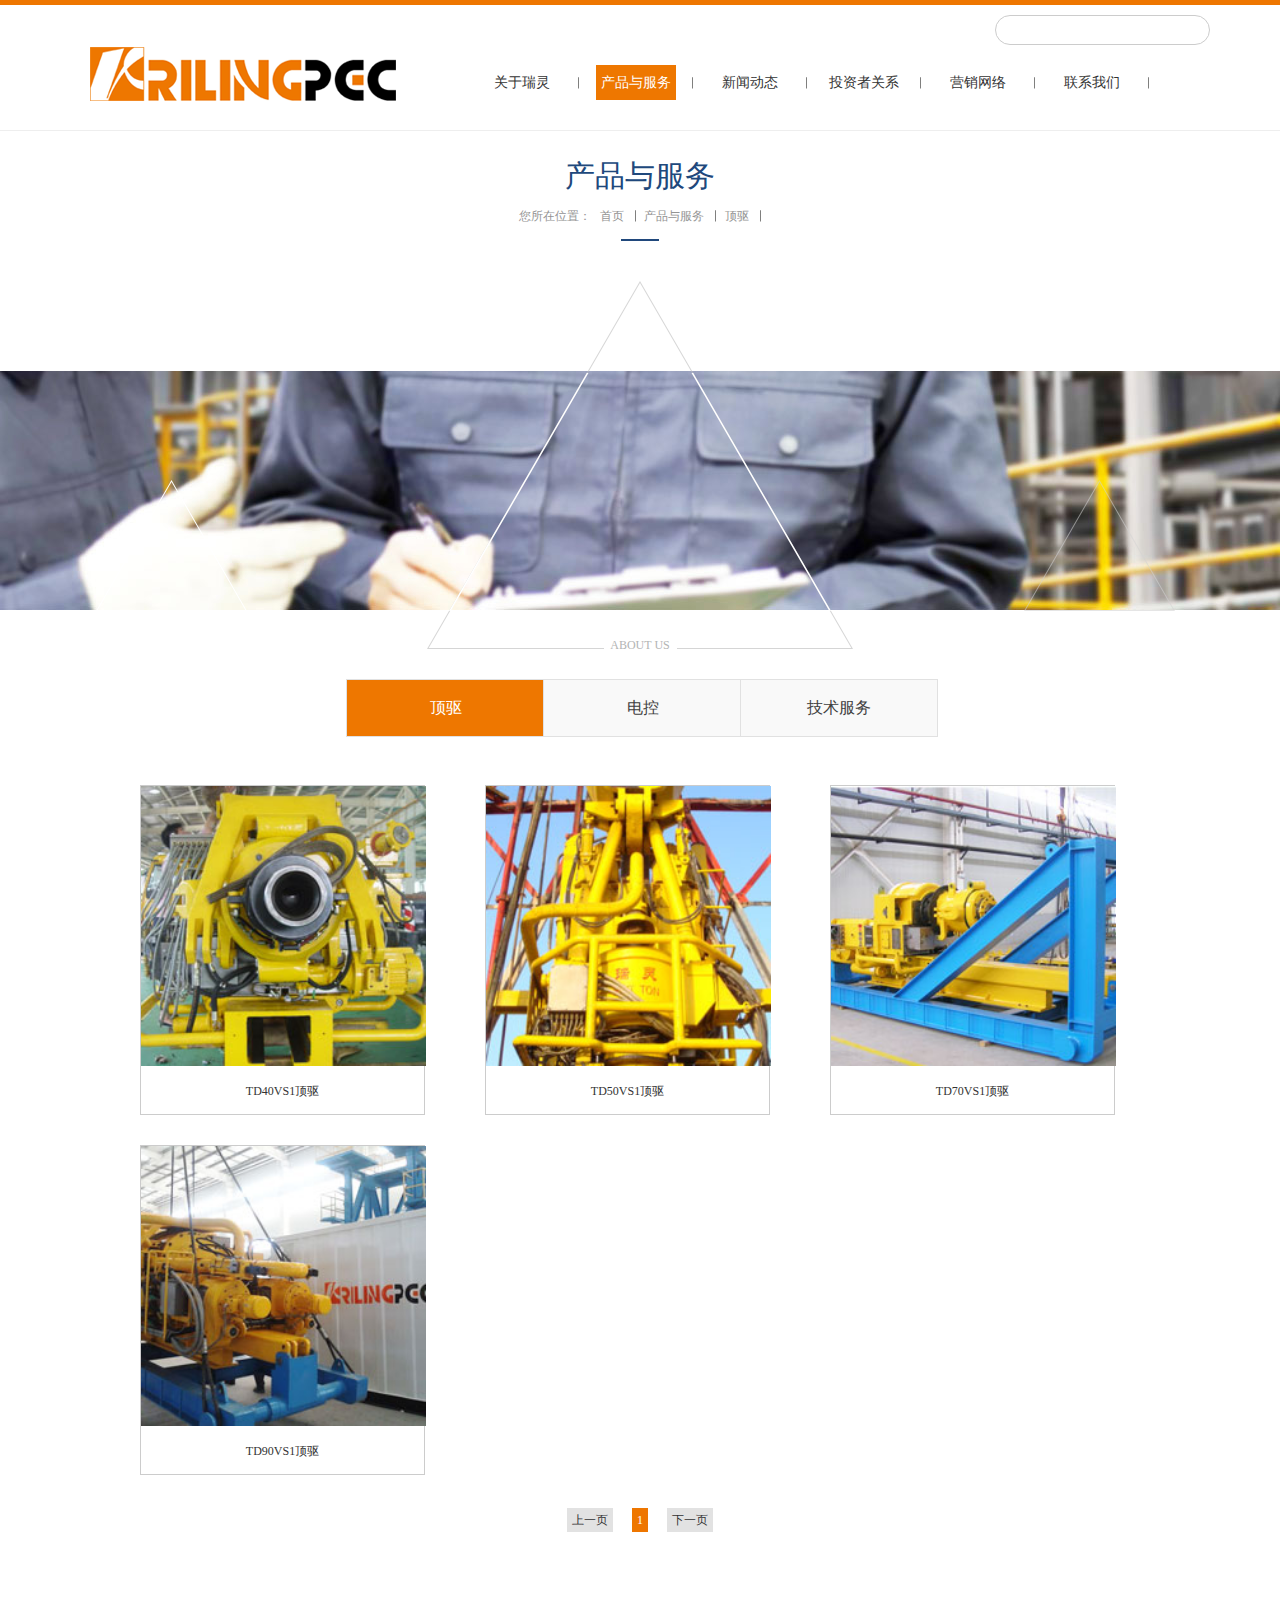
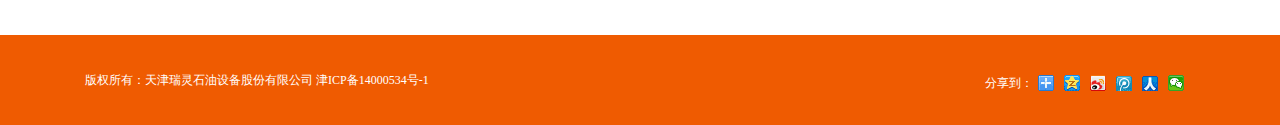
<file: template/cpfw.html>
<!DOCTYPE html>
<html>
	<head>
		<meta charset="UTF-8">
		<title></title>
		<link rel="stylesheet" href="../css/style.css" />
		<link rel="stylesheet" href="../css/bootstrap.css" />
		<script src="../js/jquery-2.1.4.min.js"></script>
		<script src="../js/top.js"></script>
	</head>
	<body>
		
		<div class="side" id="top_div">
			<ul>
				<li id="top" class="topp"></li>
				<li class="code">
					<div class="xx" style="display: none;">
						<img src="../img/code11.png" alt="">
					</div>
				</li>
			</ul>
		</div>
				<div class="head"></div>
				<div class="container">
					<div class="sousuo">
						<input type="text" />
					</div>
				</div>
				<div class="nav">
					<div class="nav_logo"></div>
					<ul class="nav_n">
						<li><a href="gyrl.html"  >关于瑞灵</a></li>
						<li><a href="" class="active_nav">产品与服务</a></li>
						<li><a href="xwdt.html">新闻动态</a></li>
						<li><a href="tzz.html">投资者关系</a></li>
						<li><a href="yxwl.html">营销网络</a></li>
						<li><a href="lxwm.html">联系我们</a></li>
					</ul>
				</div>
		<hr />
		<div class="gy_content">
			<div class="gy_cont_top">
				<p>产品与服务</p>
				<div class="position">
					<span>您所在位置：</span>
					<a href="../index.html">首页</a>
					<a href="cpfw.html">产品与服务</a>
					<a href="cpfw.html">顶驱</a>
				</div>
			</div>
			<div class="banner" style="background:url(../img/cpban.jpg) center 90px no-repeat;">
				<i></i>
				<em>about us</em>
				</div>
		</div>
		<div class="column">
			<ul class="gy_xl">
				<li class="car">顶驱</li>
				<li>电控</li>
				<li class="zzjg">技术服务</li>
			</ul>
		</div>
		<div class="main" id="box_right">
			<div class="info_cp">
				<ul>
					<li>
						<div class="info_cp1_img">
							<img src="../img/pro4.jpg"/>
						</div>
						<div class="cp_name">TD40VS1顶驱</div>
					</li>
					<li>
						<div class="info_cp1_img">
							<img src="../img/pro3.jpg"/>
						</div>
						<div class="cp_name">TD50VS1顶驱</div>
					</li>
					<li class="info_cp_margin">
						<div class="info_cp1_img">
							<img src="../img/pro2.jpg"/>
						</div>
						<div class="cp_name">TD70VS1顶驱</div>
					</li>
					<li>
						<div class="info_cp1_img">
							<img src="../img/pro1.jpg"/>
						</div>
						<div class="cp_name">TD90VS1顶驱</div>
					</li>
				</ul>
				<div class="pages">
					<div id="pages" class="pages">
				   	     <a href="javascript:void(0)">上一页</a>  
				    	 <a href="javascript:void(0)" class="currentpage">1</a>
				    	 <a href="javascript:void(0)">下一页</a> 
				    </div>
				</div>
			</div>
			<div class="info_cp info_cp2">
				<ul>
					<li>
						<div class="info_cp1_img">
							<img src="../img/a1.jpg"/>
						</div>
						<div class="cp_name">钻机模拟型直流电传动控制系统</div>
					</li>
					<li>
						<div class="info_cp1_img">
							<img src="../img/a2.jpg"/>
						</div>
						<div class="cp_name">智能型一体化钻机模块电控系统</div>
					</li>
					<li class="info_cp_margin">
						<div class="info_cp1_img">
							<img src="../img/a3.jpg"/>
						</div>
						<div class="cp_name">钻机交流全变频驱动电控系统</div>
					</li>
					<li>
						<div class="info_cp1_img">
							<img src="../img/a4.png"/>
						</div>
						<div class="cp_name">钻机转盘独立驱动电控系统</div>
					</li>
					<li>
						<div class="info_cp1_img">
							<img src="../img/a5.jpg"/>
						</div>
						<div class="cp_name">钻机全数字直流电传动控制系统</div>
					</li>
				</ul>
				<div class="pages">
					<div id="pages" class="pages">
				   	     <a href="javascript:void(0)">上一页</a>  
				    	 <a href="javascript:void(0)" class="currentpage">1</a>
				    	 <a href="javascript:void(0)">下一页</a> 
				    </div>
				</div>
			</div>
			<div class="info_cp info_cp3">
				<img src="../img/abc.png"/>
				<br /><br />
				<p>优势明显更富人性化，更具实操性。公司自成立运营已近20年，从业经验丰富，在钻井领域内始终处于前列，深得用户信赖与认可；同时瑞灵的技术服务领域已涉足海外多个国家和地区，熟知各地服务现场情况，在拓展海外服务市场方面拥有丰富的经验。
公司拥有一支超过100人的优秀技术服务团队，平均在司年限3.2年，50%人员在司超过5年，人员稳定性强；团队成员技术全面且各有所长，可以满足不同客户的各类需求，实现提供顶驱系统与电控系统的同时维护维修。</p>
			</div>
		</div>
			
		</div>
		
		<!--footer-->
		<div class=" footer footer_gyrl">
					<div class="footer_cont">
						<div class="footer_cont_left">版权所有：天津瑞灵石油设备股份有限公司 津ICP备14000534号-1</div>
						<div class="footer_cont_right">
							<ul>
								<p style="color: #fff !important;">分享到：</p>
								<li class="fx1">
									<div class="yjfx">
										<div class="yjfx_top" >分享到</div>
										<ul class="ul_fx">
											<div class="fx_bj"><li class="yfx">一键分享</li></div>
											<div class="fx_bj"><li class="xlwb">新浪微博</li></div>
											<div class="fx_bj"><li class="wx">微信</li></div>
											<div class="fx_bj"><li class="txwb">腾讯微博</li></div>
											<div class="fx_bj"><li class="kxw">开心网</li></div>
											<div class="fx_bj"><li class="bdtb">百度贴吧</li></div>
											<div class="fx_bj"><li class="xsy">百度新首页</li></div>
											<div class="fx_bj"><li class="hxwb">和讯微博</li></div>
										</ul>
										<ul class="ul_fx">
											<div class="fx_bj"><li class="kj">QQ空间</li></div>
											<div class="fx_bj"><li class="bdsc">百度云收藏</li></div>
											<div class="fx_bj"><li class="rrw">人人网</li></div>
											<div class="fx_bj"><li class="bdxc">百度相册</li></div>
											<div class="fx_bj"><li class="txpy">腾讯朋友</li></div>
											<div class="fx_bj"><li class="dbw">豆瓣网</li></div>
											<div class="fx_bj"><li class="hy">QQ好友</li></div>
											<div class="fx_bj"><li class="bdzx">百度中心</li></div>
										</ul>
										<div class="yjfx_bottom">
											 <div class="yjfx_bottom_cont">更多...</div>
										</div>
									</div>
								</li>
								<li class="fx2"></li>
								<li class="fx3"></li>
								<li class="fx4"></li>
								<li class="fx5"></li>
								<li class="fx6"></li>
							</ul>
						</div>
					</div>
				</div>
			</div>
	</body>
	<script>
		$('.fx1').mousemove(function(){
					$('.yjfx').show()
				})
				$('.fx1').mouseout(function(){
					$('.yjfx').hide()
				})
				
		$(".gy_xl li").click(function() {
			$(".gy_xl li").eq($(this).index()).addClass("car").siblings().removeClass("car");
			$(".main .info_cp").hide().eq($(this).index()).show();
		})
		
	</script>
</html>
</file>
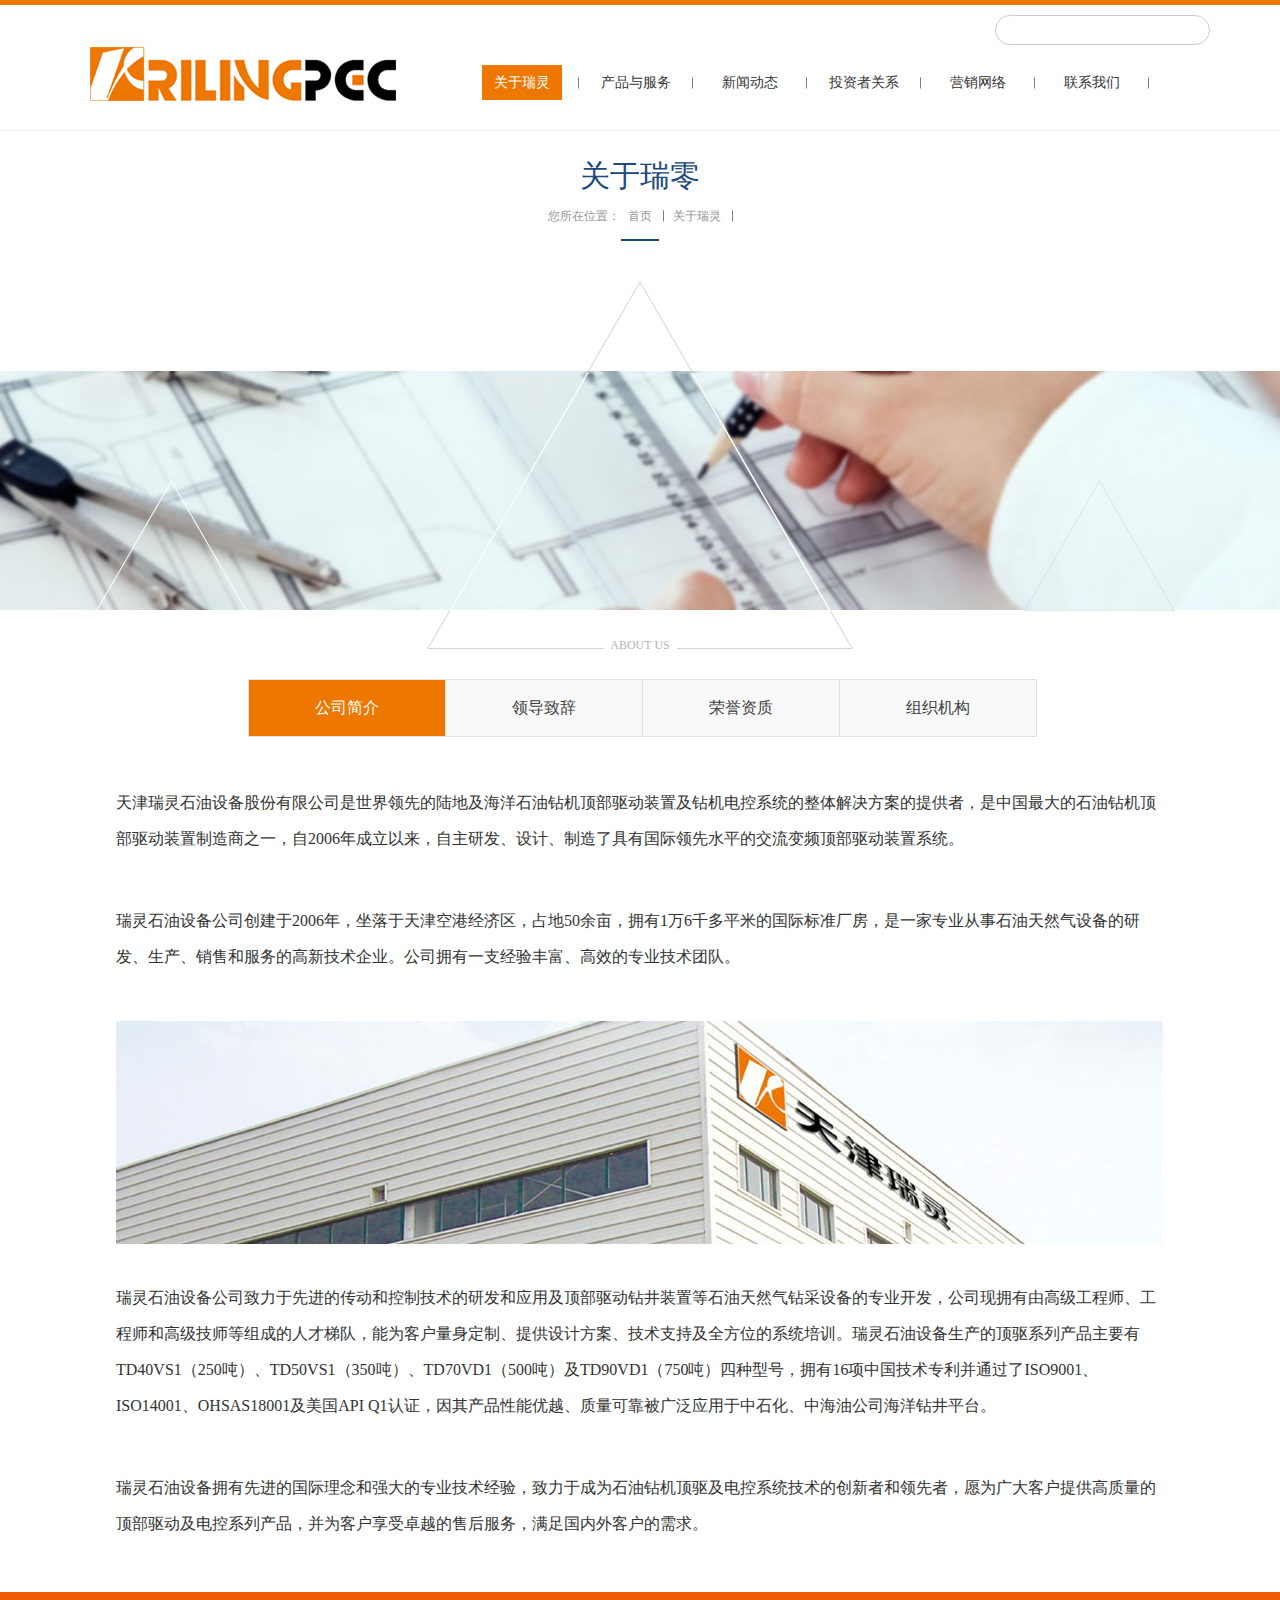
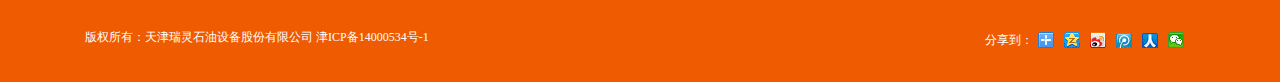
<file: template/gyrl.html>
<!DOCTYPE html>
<html>
	<head>
		<meta charset="UTF-8">
		<title></title>
		<link rel="stylesheet" href="../css/style.css" />
		<link rel="stylesheet" href="../css/bootstrap.css" />
		<script src="../js/jquery-2.1.4.min.js"></script>
		<script src="../js/top.js"></script>
	</head>
	<body>
		
		<div class="side" id="top_div">
			<ul>
				<li id="top" class="topp"></li>
				<li class="code">
					<div class="xx" style="display: none;">
						<img src="../img/code11.png" alt="">
					</div>
				</li>
			</ul>
		</div>
		
				<div class="head"></div>
				<div class="container">
					<div class="sousuo">
						<input type="text" />
					</div>
				</div>
				<div class="nav">
					<div class="nav_logo"></div>
					<ul class="nav_n">
						<li><a href=""  class="active_nav">关于瑞灵</a></li>
						<li><a href="cpfw.html">产品与服务</a></li>
						<li><a href="xwdt.html">新闻动态</a></li>
						<li><a href="tzz.html">投资者关系</a></li>
						<li><a href="yxwl.html">营销网络</a></li>
						<li><a href="lxwm.html">联系我们</a></li>
					</ul>
				</div>
		<hr />
		<div class="gy_content">
			<div class="gy_cont_top">
				<p>关于瑞零</p>
				<div class="position">
					<span>您所在位置：</span>
					<a href="../index.html">首页</a>
					<a href="gyrl.html">关于瑞灵</a>
				</div>
			</div>
			<div class="banner" style="background:url(../img/aboutban.jpg) center 90px no-repeat;">
				<i></i>
				<em>about us</em>
				</div>
		</div>
		<div class="column">
			<ul id="leftul">
				<li class="car">公司简介</li>
				<li>领导致辞</li>
				<li>荣誉资质</li>
				<li class="zzjg">组织机构</li>
			</ul>
		</div>
		<div class="main" id="box_right">
			<div class="info right">
				<p>天津瑞灵石油设备股份有限公司是世界领先的陆地及海洋石油钻机顶部驱动装置及钻机电控系统的整体解决方案的提供者，是中国最大的石油钻机顶部驱动装置制造商之一，自2006年成立以来，自主研发、设计、制造了具有国际领先水平的交流变频顶部驱动装置系统。</p>
				<br  />		
				<p> 瑞灵石油设备公司创建于2006年，坐落于天津空港经济区，占地50余亩，拥有1万6千多平米的国际标准厂房，是一家专业从事石油天然气设备的研发、生产、销售和服务的高新技术企业。公司拥有一支经验丰富、高效的专业技术团队。</p>
				<br  />		
				<img src="../img/about.jpg"/>
				<br /><br />
				<p>瑞灵石油设备公司致力于先进的传动和控制技术的研发和应用及顶部驱动钻井装置等石油天然气钻采设备的专业开发，公司现拥有由高级工程师、工程师和高级技师等组成的人才梯队，能为客户量身定制、提供设计方案、技术支持及全方位的系统培训。瑞灵石油设备生产的顶驱系列产品主要有TD40VS1（250吨）、TD50VS1（350吨）、TD70VD1（500吨）及TD90VD1（750吨）四种型号，拥有16项中国技术专利并通过了ISO9001、ISO14001、OHSAS18001及美国API Q1认证，因其产品性能优越、质量可靠被广泛应用于中石化、中海油公司海洋钻井平台。</p>
				<br />
				<p> 瑞灵石油设备拥有先进的国际理念和强大的专业技术经验，致力于成为石油钻机顶驱及电控系统技术的创新者和领先者，愿为广大客户提供高质量的顶部驱动及电控系列产品，并为客户享受卓越的售后服务，满足国内外客户的需求。</p>
			</div>
			<div class="info2 right">
				<img src="../img/DSC_0610_51Y7dI.jpg"/>
				<br /><br />
				<p>瑞灵石油自成立以来,秉承“创新、质优、高效、专业”的企业精神，实行“质量为本，持续改进，满足顾客，行业领先”的质量方针，贯彻国家现阶段大力支持石油天然气高端装备制造产业的宏观政策，以打破油气高端装备产业链条的对外依赖性为己任，以实现经济效益与社会效益的双重提高为目标，全体员工勤勉敬业,拼搏进取,在促进石油天然气产业健康发展、推动技术革命方面做出了突出的贡献。经过近10年的技术研发和营运发展，瑞灵石油形成了研发、设计、生产、制造、销售以及技术服务与配件销售一体化的发展模式。</p>
				<br />
				<p>精雕细琢，我们脚踏实地；胸怀天下，我们志存高远。立足天津，辐射全国，放眼全球。面对未来，我们只有一个目标：通过自身的实力和对社会的贡献，用“诚信和品质”塑造中国石油天然气产业的卓越品牌，让瑞灵石油享誉国际！</p>
				<br />
				<p>我们深信：日臻成熟的瑞灵将会以更加稳健的步伐，以时不我待的紧迫感、舍我其谁的使命感引领石油天然气产业跨步前进。秉持诚信，开放理念,瑞灵石油愿与您携手共进，共创更加灿烂辉煌的明天。</p>
			</div>
			<div class="info3 right">
				<ul>
					<li>
						<div class="img">
							<img src="../img/0001.jpg">
						</div>
						<div class="name">API Q1认证</div>
					</li>
					<li>
						<div class="img">
							<img src="../img/ISO 900.jpg">
						</div>
						<div class="name">ISO 9001</div>
					</li>
					<li>
						<div class="img">
							<img src="../img/14001 001.jpg">
						</div>
						<div class="name">ISO 14001</div>
					</li>
					<li style="margin: 0;">
						<div class="img">
							<img src="../img/18001 001.jpg">
						</div>
						<div class="name">OHSAS 18001</div>
					</li>
					<li>
						<div class="img">
							<img src="../img/x2.jpg">
						</div>
						<div class="name">CCC认证</div>
					</li>
					<li>
						<div class="img">
							<img src="../img/x2.jpg">
						</div>
						<div class="name">CCC认证</div>
					</li>
					<li>
						<div class="img">
							<img src="../img/x2.jpg">
						</div>
						<div class="name">CCC认证</div>
					</li>
					<li style="margin: 0;">
						<div class="img">
							<img src="../img/x4.jpg">
						</div>
						<div class="name">先进基层党组织</div>
					</li>
				</ul>
				<div class="pages">
					<div id="pages" class="pages">
				   	     <a href="javascript:void(0)">上一页</a>  
				    	 <a href="javascript:void(0)" class="currentpage">1</a>
				    	 <a href="javascript:void(0)" class="normalpage">2</a>
				    	 <a href="javascript:void(0)">下一页</a> 
				    </div>
				</div>
			</div>
			<div class="info4 right">
				<img src="../img/gd.jpg"/>
			</div>
		</div>
		
		<!--footer-->
		<div class=" footer footer_gyrl">
					<div class="footer_cont">
						<div class="footer_cont_left">版权所有：天津瑞灵石油设备股份有限公司 津ICP备14000534号-1</div>
						<div class="footer_cont_right">
							<ul>
								<p style="color: #fff !important;">分享到：</p>
								<li class="fx1">
									<div class="yjfx">
										<div class="yjfx_top" >分享到</div>
										<ul class="ul_fx">
											<div class="fx_bj"><li class="yfx">一键分享</li></div>
											<div class="fx_bj"><li class="xlwb">新浪微博</li></div>
											<div class="fx_bj"><li class="wx">微信</li></div>
											<div class="fx_bj"><li class="txwb">腾讯微博</li></div>
											<div class="fx_bj"><li class="kxw">开心网</li></div>
											<div class="fx_bj"><li class="bdtb">百度贴吧</li></div>
											<div class="fx_bj"><li class="xsy">百度新首页</li></div>
											<div class="fx_bj"><li class="hxwb">和讯微博</li></div>
										</ul>
										<ul class="ul_fx">
											<div class="fx_bj"><li class="kj">QQ空间</li></div>
											<div class="fx_bj"><li class="bdsc">百度云收藏</li></div>
											<div class="fx_bj"><li class="rrw">人人网</li></div>
											<div class="fx_bj"><li class="bdxc">百度相册</li></div>
											<div class="fx_bj"><li class="txpy">腾讯朋友</li></div>
											<div class="fx_bj"><li class="dbw">豆瓣网</li></div>
											<div class="fx_bj"><li class="hy">QQ好友</li></div>
											<div class="fx_bj"><li class="bdzx">百度中心</li></div>
										</ul>
										<div class="yjfx_bottom">
											 <div class="yjfx_bottom_cont">更多...</div>
										</div>
									</div>
								</li>
								<li class="fx2"></li>
								<li class="fx3"></li>
								<li class="fx4"></li>
								<li class="fx5"></li>
								<li class="fx6"></li>
							</ul>
						</div>
					</div>
				</div>
			</div>
	</body>
</html>
</file>
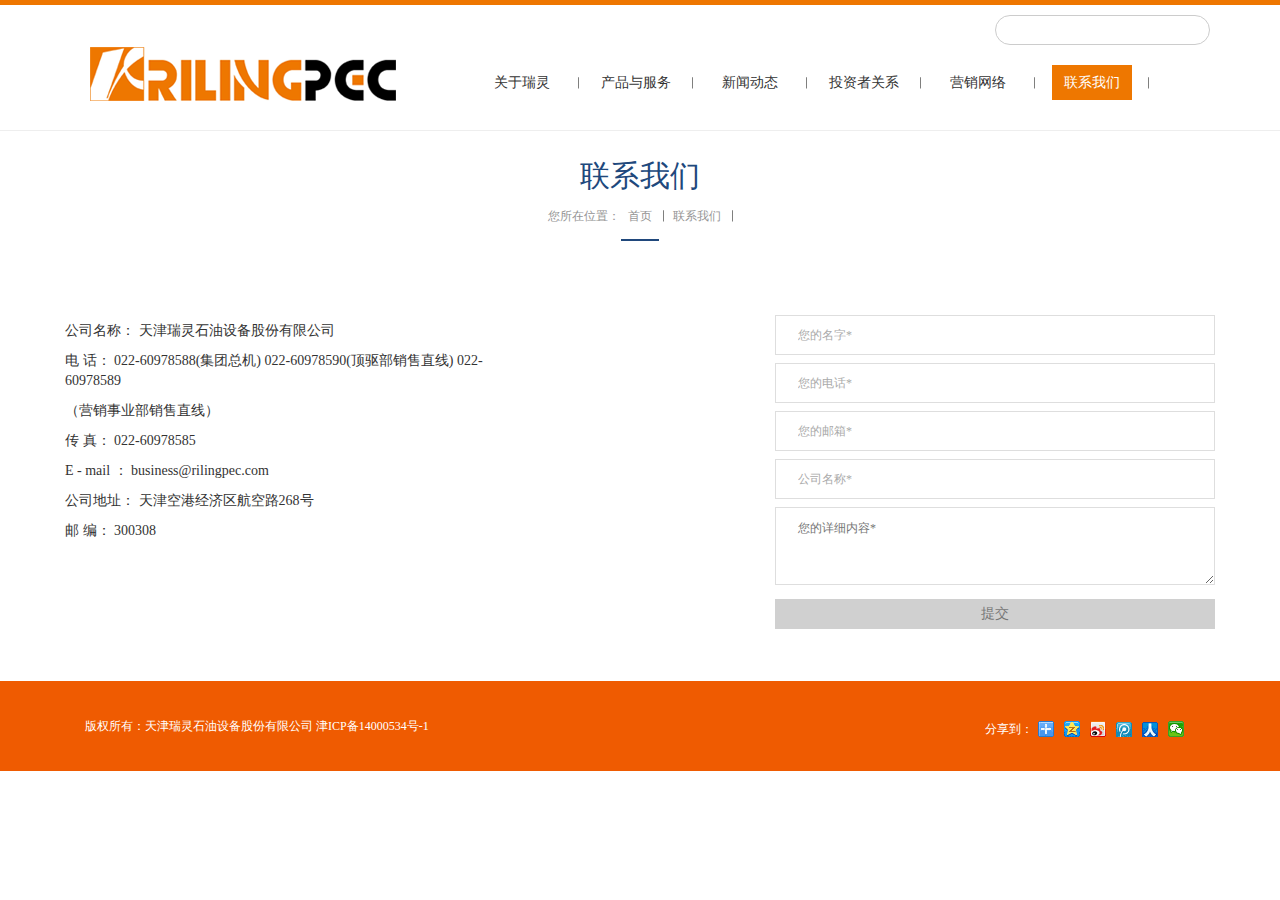
<file: template/lxwm.html>
<!DOCTYPE html>
<html>

	<head>
		<meta charset="UTF-8">
		<title></title>
		<link rel="stylesheet" href="../css/style.css" />
		<link rel="stylesheet" href="../css/bootstrap.css" />
		<script src="../js/jquery-2.1.4.min.js"></script>
		<script src="../js/top.js"></script>
	</head>

	<body>
		<div class="side" id="top_div">
			<ul>
				<li id="top" class="topp"></li>
				<li class="code">
					<div class="xx" style="display: none;">
						<img src="../img/code11.png" alt="">
					</div>
				</li>
			</ul>
		</div>
		
		<div class="head"></div>
		<div class="container">
			<div class="sousuo">
				<input type="text" />
			</div>
		</div>
		<div class="nav">
			<div class="nav_logo"></div>
			<ul class="nav_n">
				<li>
					<a href="gyrl.html">关于瑞灵</a>
				</li>
				<li>
					<a href="cpfw.html">产品与服务</a>
				</li>
				<li>
					<a href="xwdt.html" >新闻动态</a>
				</li>
				<li>
					<a href="tzz.html" >投资者关系</a>
				</li>
				<li>
					<a href="yxwl.html" >营销网络</a>
				</li>
				<li>
					<a href="" class="active_nav">联系我们</a>
				</li>
			</ul>
		</div>
		<hr />
		<div class="gy_content">
			<div class="gy_cont_top">
				<p>联系我们</p>
				<div class="position">
					<span>您所在位置：</span>
					<a href="../index.html">首页</a>
					<a href="lxwm.html">联系我们</a>
				</div>
			</div>		
		</div>
		
		<!--地图-->
		
		<!--地图结束-->
		<div class="lxwm_info">
			<div class="tz_info3">
				<ul class="zcc_infoul">
					<li>公司名称： 天津瑞灵石油设备股份有限公司</li>
					<li>电  话： 022-60978588(集团总机) 022-60978590(顶驱部销售直线) 022-60978589</li>
					<li>（营销事业部销售直线）</li>
					<li>传  真： 022-60978585</li>
					<li>E - mail ： business@rilingpec.com</li>
					<li>公司地址： 天津空港经济区航空路268号</li>
					<li>邮  编： 300308</li>
				</ul>
			</div>
			<form name="rlsy_Form_us" method="post" action="http://www.rilingpec.com/form/form/submitform/LAP7JW" class="form_us">
<input type="hidden" value="LAP7JW" name="formid">
          <input type="text" class="text" name="name" placeholder="您的名字*" value="您的名字*" onfocus="if (value =='您的名字*'){value =''}" onblur="if (value ==''){value='您的名字*'}">
          <input type="text" class="text" name="phone" placeholder="您的电话*" value="您的电话*" onfocus="if (value =='您的电话*'){value =''}" onblur="if (value ==''){value='您的电话*'}">
          <input type="text" class="text" name="mail" placeholder="您的邮箱*" value="您的邮箱*" onfocus="if (value =='您的邮箱*'){value =''}" onblur="if (value ==''){value='您的邮箱*'}">
          <input type="text" class="text" name="company" placeholder="公司名称*" value="公司名称*" onfocus="if (value =='公司名称*'){value =''}" onblur="if (value ==''){value='公司名称*'}">
		  <textarea class="text" name="info" placeholder="您的详细内容*" value="您的详细内容*" onfocus="if (value =='您的详细内容*'){value =''}" onblur="if (value ==''){value='您的详细内容*'}"></textarea>
          <input class="submit" type="submit" placeholder=" " value="提交">
      </form>
		</div>
		

		<!--footer-->
		<div class=" footer footer_gyrl">
			<div class="footer_cont">
				<div class="footer_cont_left">版权所有：天津瑞灵石油设备股份有限公司 津ICP备14000534号-1</div>
				<div class="footer_cont_right">
					<ul>
						<p style="color: #fff !important;">分享到：</p>
						<li class="fx1">
							<div class="yjfx">
								<div class="yjfx_top">分享到</div>
								<ul class="ul_fx">
									<div class="fx_bj">
										<li class="yfx">一键分享</li>
									</div>
									<div class="fx_bj">
										<li class="xlwb">新浪微博</li>
									</div>
									<div class="fx_bj">
										<li class="wx">微信</li>
									</div>
									<div class="fx_bj">
										<li class="txwb">腾讯微博</li>
									</div>
									<div class="fx_bj">
										<li class="kxw">开心网</li>
									</div>
									<div class="fx_bj">
										<li class="bdtb">百度贴吧</li>
									</div>
									<div class="fx_bj">
										<li class="xsy">百度新首页</li>
									</div>
									<div class="fx_bj">
										<li class="hxwb">和讯微博</li>
									</div>
								</ul>
								<ul class="ul_fx">
									<div class="fx_bj">
										<li class="kj">QQ空间</li>
									</div>
									<div class="fx_bj">
										<li class="bdsc">百度云收藏</li>
									</div>
									<div class="fx_bj">
										<li class="rrw">人人网</li>
									</div>
									<div class="fx_bj">
										<li class="bdxc">百度相册</li>
									</div>
									<div class="fx_bj">
										<li class="txpy">腾讯朋友</li>
									</div>
									<div class="fx_bj">
										<li class="dbw">豆瓣网</li>
									</div>
									<div class="fx_bj">
										<li class="hy">QQ好友</li>
									</div>
									<div class="fx_bj">
										<li class="bdzx">百度中心</li>
									</div>
								</ul>
								<div class="yjfx_bottom">
									<div class="yjfx_bottom_cont">更多...</div>
								</div>
							</div>
						</li>
						<li class="fx2"></li>
						<li class="fx3"></li>
						<li class="fx4"></li>
						<li class="fx5"></li>
						<li class="fx6"></li>
					</ul>
				</div>
			</div>
		</div>
		</div>
	</body>
	<script>
		$('.fx1').mousemove(function() {
			$('.yjfx').show()
		})
		$('.fx1').mouseout(function() {
			$('.yjfx').hide()
		})

		$("#leftul li").click(function() {
			$("#leftul li").eq($(this).index()).addClass("car").siblings().removeClass("car");
			$("#box_right .right").hide().eq($(this).index()).show();
		})
	</script>

</html>
</file>
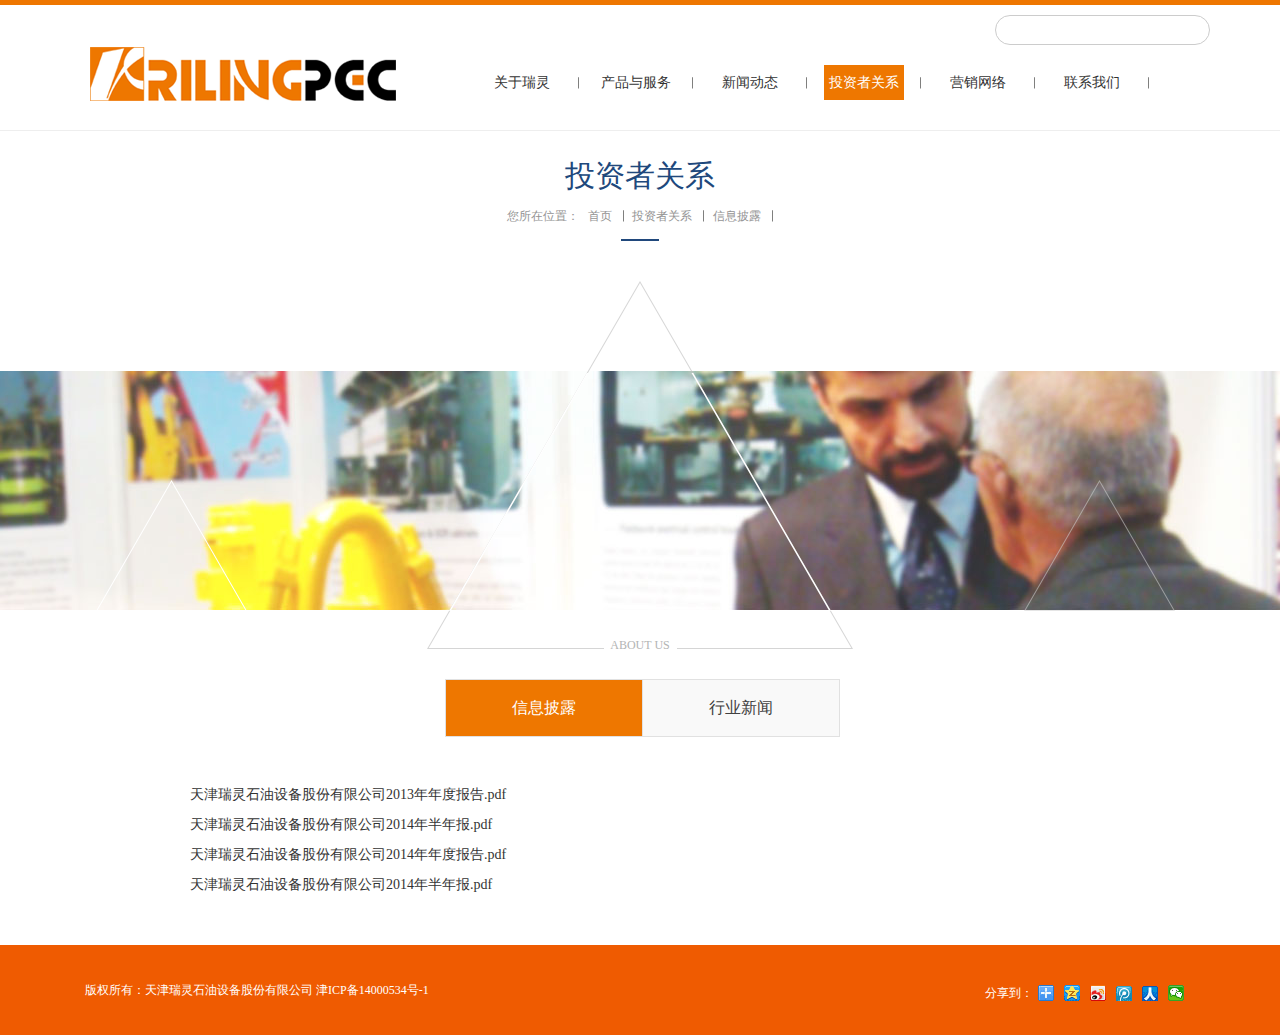
<file: template/tzz.html>
<!DOCTYPE html>
<html>

	<head>
		<meta charset="UTF-8">
		<title></title>
		<link rel="stylesheet" href="../css/style.css" />
		<link rel="stylesheet" href="../css/bootstrap.css" />
		<script src="../js/jquery-2.1.4.min.js"></script>
		<script src="../js/top.js"></script>
	</head>

	<body>
		<div class="side" id="top_div">
			<ul>
				<li id="top" class="topp"></li>
				<li class="code">
					<div class="xx" style="display: none;">
						<img src="../img/code11.png" alt="">
					</div>
				</li>
			</ul>
		</div>
		
		<div class="head"></div>
		<div class="container">
			<div class="sousuo">
				<input type="text" />
			</div>
		</div>
		<div class="nav">
			<div class="nav_logo"></div>
			<ul class="nav_n">
				<li>
					<a href="gyrl.html">关于瑞灵</a>
				</li>
				<li>
					<a href="cpfw.html">产品与服务</a>
				</li>
				<li>
					<a href="xwdt.html" >新闻动态</a>
				</li>
				<li>
					<a href="" class="active_nav">投资者关系</a>
				</li>
				<li>
					<a href="yxwl.html">营销网络</a>
				</li>
				<li>
					<a href="lxwm.html">联系我们</a>
				</li>
			</ul>
		</div>
		<hr />
		<div class="gy_content">
			<div class="gy_cont_top">
				<p>投资者关系</p>
				<div class="position">
					<span>您所在位置：</span>
					<a href="../index.html">首页</a>
					<a href="tzz.html">投资者关系</a>
					<a href="tzz.html">信息披露</a>
				</div>
			</div>
			<div class="banner" style="background:url(../img/touziban.jpg) center 90px no-repeat;">
				<i></i>
				<em>about us</em>
			</div>
		</div>
		<div class="column">
			<ul id="leftul">
				<li class="car">信息披露</li>
				<li class="zzjg">行业新闻</li>

			</ul>
		</div>
		<div class="main" id="box_right">
			<div class="tz_info1 right">
				<ul>
					<li>天津瑞灵石油设备股份有限公司2013年年度报告.pdf</li>
					<li>天津瑞灵石油设备股份有限公司2014年半年报.pdf</li>
					<li>天津瑞灵石油设备股份有限公司2014年年度报告.pdf</li>
					<li>天津瑞灵石油设备股份有限公司2014年半年报.pdf</li>
				</ul>
			</div>
			<div class="tz_info2 right">
				<ul class="zcc_infoul">
					<li>公司名称： 天津瑞灵石油设备股份有限公司</li>
					<li>电  话： 022-60978588(集团总机)  022-60978588-656（董事会办公室）</li>
					<li>传  真： 022-60978585</li>
					<li>E - mail ： business@rilingpec.com</li>
					<li>公司地址： 天津空港经济区航空路268号</li>
					<li>邮  编： 300308</li>
				</ul>
			</div>
		</div>

		<!--footer-->
		<div class=" footer footer_gyrl">
			<div class="footer_cont">
				<div class="footer_cont_left">版权所有：天津瑞灵石油设备股份有限公司 津ICP备14000534号-1</div>
				<div class="footer_cont_right">
					<ul>
						<p style="color: #fff !important;">分享到：</p>
						<li class="fx1">
							<div class="yjfx">
								<div class="yjfx_top">分享到</div>
								<ul class="ul_fx">
									<div class="fx_bj">
										<li class="yfx">一键分享</li>
									</div>
									<div class="fx_bj">
										<li class="xlwb">新浪微博</li>
									</div>
									<div class="fx_bj">
										<li class="wx">微信</li>
									</div>
									<div class="fx_bj">
										<li class="txwb">腾讯微博</li>
									</div>
									<div class="fx_bj">
										<li class="kxw">开心网</li>
									</div>
									<div class="fx_bj">
										<li class="bdtb">百度贴吧</li>
									</div>
									<div class="fx_bj">
										<li class="xsy">百度新首页</li>
									</div>
									<div class="fx_bj">
										<li class="hxwb">和讯微博</li>
									</div>
								</ul>
								<ul class="ul_fx">
									<div class="fx_bj">
										<li class="kj">QQ空间</li>
									</div>
									<div class="fx_bj">
										<li class="bdsc">百度云收藏</li>
									</div>
									<div class="fx_bj">
										<li class="rrw">人人网</li>
									</div>
									<div class="fx_bj">
										<li class="bdxc">百度相册</li>
									</div>
									<div class="fx_bj">
										<li class="txpy">腾讯朋友</li>
									</div>
									<div class="fx_bj">
										<li class="dbw">豆瓣网</li>
									</div>
									<div class="fx_bj">
										<li class="hy">QQ好友</li>
									</div>
									<div class="fx_bj">
										<li class="bdzx">百度中心</li>
									</div>
								</ul>
								<div class="yjfx_bottom">
									<div class="yjfx_bottom_cont">更多...</div>
								</div>
							</div>
						</li>
						<li class="fx2"></li>
						<li class="fx3"></li>
						<li class="fx4"></li>
						<li class="fx5"></li>
						<li class="fx6"></li>
					</ul>
				</div>
			</div>
		</div>
		</div>
	</body>
	<script>
		$('.fx1').mousemove(function() {
			$('.yjfx').show()
		})
		$('.fx1').mouseout(function() {
			$('.yjfx').hide()
		})

		$("#leftul li").click(function() {
			$("#leftul li").eq($(this).index()).addClass("car").siblings().removeClass("car");
			$("#box_right .right").hide().eq($(this).index()).show();
		})
	</script>

</html>
</file>
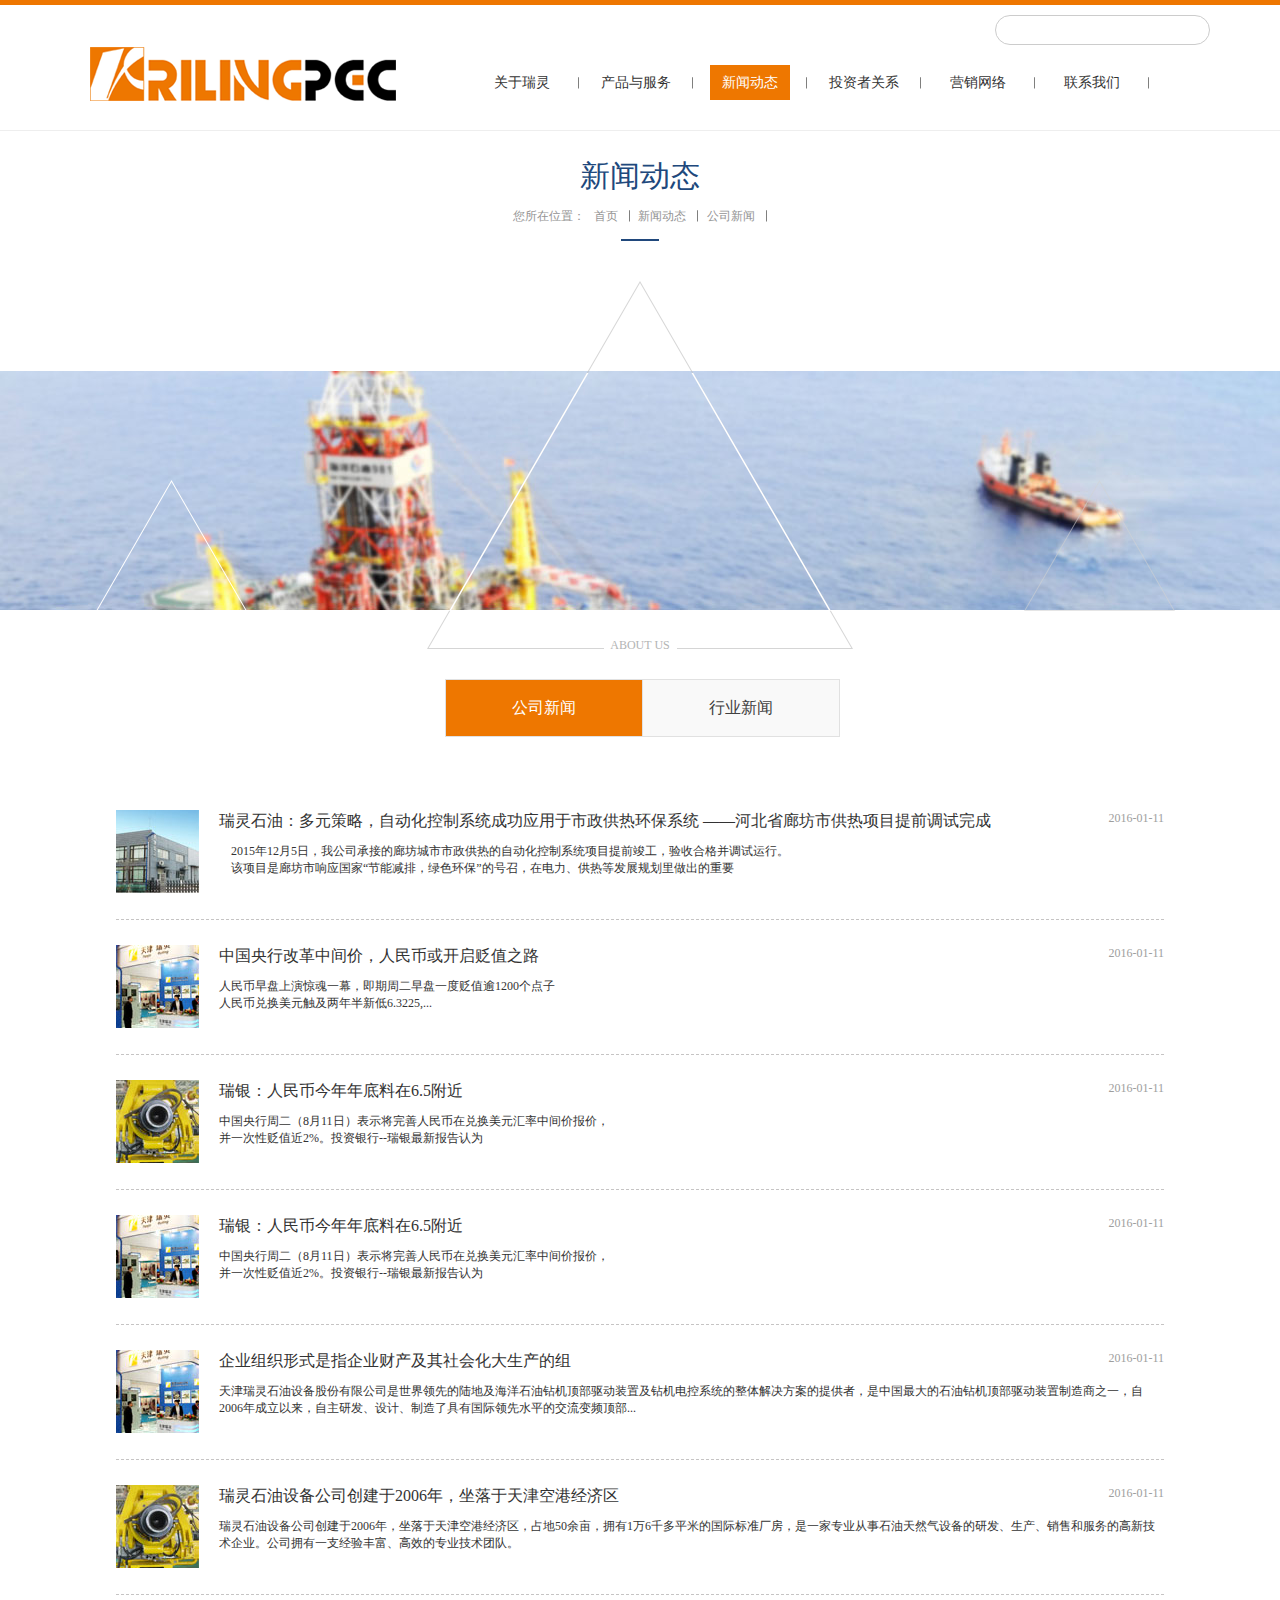
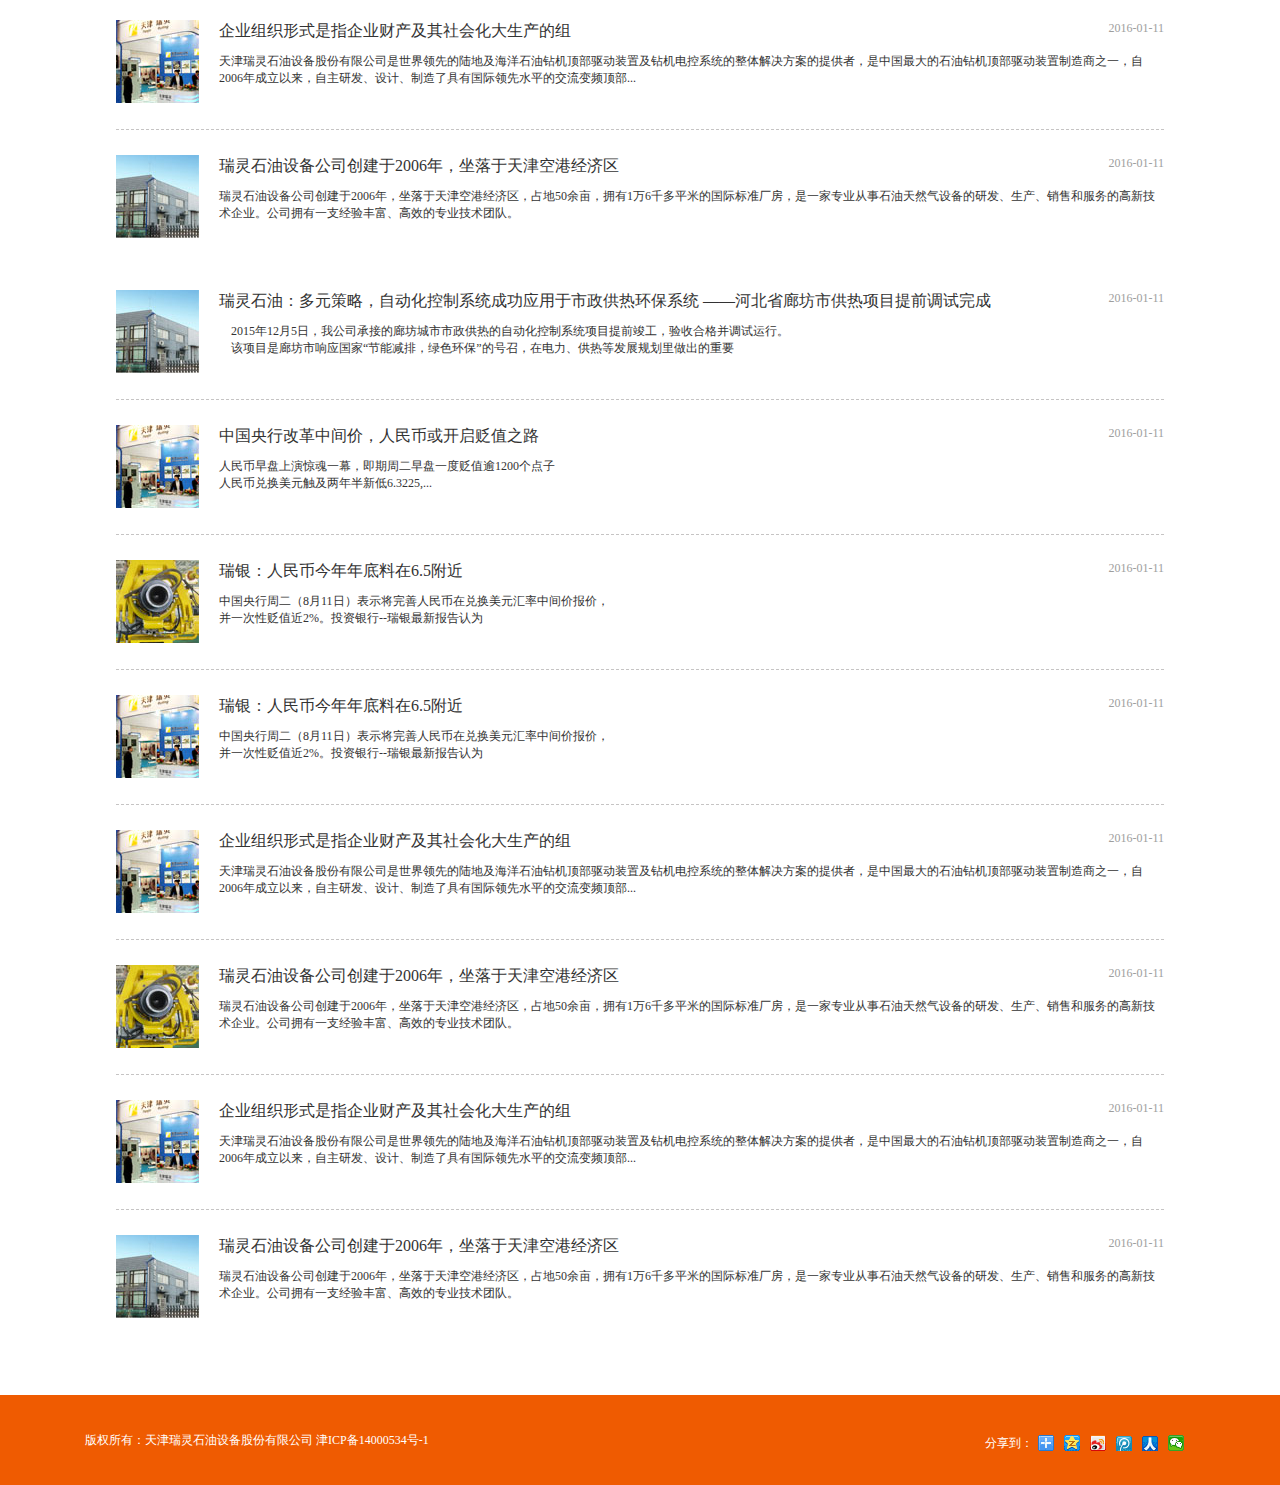
<file: template/xwdt.html>
<!DOCTYPE html>
<html>

	<head>
		<meta charset="UTF-8">
		<title></title>
		<link rel="stylesheet" href="../css/style.css" />
		<link rel="stylesheet" href="../css/bootstrap.css" />
		<script src="../js/jquery-2.1.4.min.js"></script>
		<script src="../js/top.js"></script>
	</head>

	<body>
		
		<div class="side" id="top_div">
			<ul>
				<li id="top" class="topp"></li>
				<li class="code">
					<div class="xx" style="display: none;">
						<img src="../img/code11.png" alt="">
					</div>
				</li>
			</ul>
		</div>
		
		<div class="head"></div>
		<div class="container">
			<div class="sousuo">
				<input type="text" />
			</div>
		</div>
		<div class="nav">
			<div class="nav_logo"></div>
			<ul class="nav_n">
				<li>
					<a href="gyrl.html">关于瑞灵</a>
				</li>
				<li>
					<a href="cpfw.html">产品与服务</a>
				</li>
				<li>
					<a href="" class="active_nav">新闻动态</a>
				</li>
				<li>
					<a href="tzz.html">投资者关系</a>
				</li>
				<li>
					<a href="yxwl.html">营销网络</a>
				</li>
				<li>
					<a href="lxwm.html">联系我们</a>
				</li>
			</ul>
		</div>
		<hr />
		<div class="gy_content">
			<div class="gy_cont_top">
				<p>新闻动态</p>
				<div class="position">
					<span>您所在位置：</span>
					<a href="../index.html">首页</a>
					<a href="xwdt.html">新闻动态</a>
					<a href="xwdt.html">公司新闻</a>
				</div>
			</div>
			<div class="banner" style="background:url(../img/newsban.jpg) center 90px no-repeat;">
				<i></i>
				<em>about us</em>
			</div>
		</div>
		<div class="column">
			<ul id="leftul">
				<li class="car">公司新闻</li>
				<li class="zzjg">行业新闻</li>

			</ul>
		</div>
		<div class="main" id="box_right">
			<ul class="news_list right">

				<li>
					<a href="javascript:void(0)">
						<div class="img"><img src="../img/new1.jpg" alt="" title=""></div>
					</a>
					<div class="new">
						
							<div class="names"><span>2016-01-11</span>瑞灵石油：多元策略，自动化控制系统成功应用于市政供热环保系统 ——河北省廊坊市供热项目提前调试完成</div>
						
						<div class="newsinfo">
							
								<div>
									<div>
										&nbsp; &nbsp; 2015年12月5日，我公司承接的廊坊城市市政供热的自动化控制系统项目提前竣工，验收合格并调试运行。
									</div>
									<div>
										&nbsp; &nbsp; 该项目是廊坊市响应国家“节能减排，绿色环保”的号召，在电力、供热等发展规划里做出的重要</div>
								</div>
							
						</div>
					</div>
				</li>

				<li>
					<a href="javascript:void(0)">
						<div class="img"><img src="../img/new2.jpg" alt="" title=""></div>
						<div class="new">
							<div class="names"><span>2016-01-11</span>中国央行改革中间价，人民币或开启贬值之路</div>
							<div class="newsinfo">人民币早盘上演惊魂一幕，即期周二早盘一度贬值逾1200个点子<br> 人民币兑换美元触及两年半新低6.3225,...
							</div>
						</div>
					</a>
				</li>

				<li>
					<a href="javascript:void(0)">
						<div class="img"><img src="../img/new3.jpg" alt="" title=""></div>
						<div class="new">
							<div class="names"><span>2016-01-11</span>瑞银：人民币今年年底料在6.5附近</div>
							<div class="newsinfo">中国央行周二（8月11日）表示将完善人民币在兑换美元汇率中间价报价，<br> 并一次性贬值近2%。投资银行--瑞银最新报告认为
							</div>
						</div>
					</a>
				</li>

				<li>
					<a href="javascript:void(0)">
						<div class="img"><img src="../img/new2(1).jpg" alt="" title=""></div>
						<div class="new">
							<div class="names"><span>2016-01-11</span>瑞银：人民币今年年底料在6.5附近</div>
							<div class="newsinfo">中国央行周二（8月11日）表示将完善人民币在兑换美元汇率中间价报价，<br> 并一次性贬值近2%。投资银行--瑞银最新报告认为
							</div>
						</div>
					</a>
				</li>

				<li>
					<a href="javascript:void(0)">
						<div class="img"><img src="../img/new2(1).jpg" alt="" title=""></div>
						<div class="new">
							<div class="names"><span>2016-01-11</span>企业组织形式是指企业财产及其社会化大生产的组</div>
							<div class="newsinfo">天津瑞灵石油设备股份有限公司是世界领先的陆地及海洋石油钻机顶部驱动装置及钻机电控系统的整体解决方案的提供者，是中国最大的石油钻机顶部驱动装置制造商之一，自2006年成立以来，自主研发、设计、制造了具有国际领先水平的交流变频顶部...</div>
						</div>
					</a>
				</li>

				<li>
					<a href="javascript:void(0)">
						<div class="img"><img src="../img/new3.jpg" alt="" title=""></div>
						<div class="new">
							<div class="names"><span>2016-01-11</span>瑞灵石油设备公司创建于2006年，坐落于天津空港经济区</div>
							<div class="newsinfo">瑞灵石油设备公司创建于2006年，坐落于天津空港经济区，占地50余亩，拥有1万6千多平米的国际标准厂房，是一家专业从事石油天然气设备的研发、生产、销售和服务的高新技术企业。公司拥有一支经验丰富、高效的专业技术团队。</div>
						</div>
					</a>
				</li>

				<li>
					<a href="javascript:void(0)">
						<div class="img"><img src="../img/new2.jpg" alt="" title=""></div>
						<div class="new">
							<div class="names"><span>2016-01-11</span>企业组织形式是指企业财产及其社会化大生产的组</div>
							<div class="newsinfo">天津瑞灵石油设备股份有限公司是世界领先的陆地及海洋石油钻机顶部驱动装置及钻机电控系统的整体解决方案的提供者，是中国最大的石油钻机顶部驱动装置制造商之一，自2006年成立以来，自主研发、设计、制造了具有国际领先水平的交流变频顶部...</div>
						</div>
					</a>
				</li>

				<li style="border: none;">
					<a href="javascript:void(0)">
						<div class="img"><img src="../img/new1.jpg" alt="" title=""></div>
						<div class="new">
							<div class="names"><span>2016-01-11</span>瑞灵石油设备公司创建于2006年，坐落于天津空港经济区</div>
							<div class="newsinfo">瑞灵石油设备公司创建于2006年，坐落于天津空港经济区，占地50余亩，拥有1万6千多平米的国际标准厂房，是一家专业从事石油天然气设备的研发、生产、销售和服务的高新技术企业。公司拥有一支经验丰富、高效的专业技术团队。</div>
						</div>
					</a>
				</li>

			</ul>
			<ul class="news_list right">

				<li>
					<a href="javascript:void(0)">
						<div class="img"><img src="../img/new1.jpg" alt="" title=""></div>
					</a>
					<div class="new">
						<a href="javascript:void(0)">
							<div class="names"><span>2016-01-11</span>瑞灵石油：多元策略，自动化控制系统成功应用于市政供热环保系统 ——河北省廊坊市供热项目提前调试完成</div>
						</a>
						<div class="newsinfo">
							<a href="javascript:void(0)">
								<div>
									<div>
										&nbsp; &nbsp; 2015年12月5日，我公司承接的廊坊城市市政供热的自动化控制系统项目提前竣工，验收合格并调试运行。
									</div>
									<div>
										&nbsp; &nbsp; 该项目是廊坊市响应国家“节能减排，绿色环保”的号召，在电力、供热等发展规划里做出的重要</div>
								</div>
							</a>
						</div>
					</div>
				</li>

				<li>
					<a href="javascript:void(0)">
						<div class="img"><img src="../img/new2.jpg" alt="" title=""></div>
						<div class="new">
							<div class="names"><span>2016-01-11</span>中国央行改革中间价，人民币或开启贬值之路</div>
							<div class="newsinfo">人民币早盘上演惊魂一幕，即期周二早盘一度贬值逾1200个点子<br> 人民币兑换美元触及两年半新低6.3225,...
							</div>
						</div>
					</a>
				</li>

				<li>
					<a href="javascript:void(0)">
						<div class="img"><img src="../img/new3.jpg" alt="" title=""></div>
						<div class="new">
							<div class="names"><span>2016-01-11</span>瑞银：人民币今年年底料在6.5附近</div>
							<div class="newsinfo">中国央行周二（8月11日）表示将完善人民币在兑换美元汇率中间价报价，<br> 并一次性贬值近2%。投资银行--瑞银最新报告认为
							</div>
						</div>
					</a>
				</li>

				<li>
					<a href="javascript:void(0)">
						<div class="img"><img src="../img/new2(1).jpg" alt="" title=""></div>
						<div class="new">
							<div class="names"><span>2016-01-11</span>瑞银：人民币今年年底料在6.5附近</div>
							<div class="newsinfo">中国央行周二（8月11日）表示将完善人民币在兑换美元汇率中间价报价，<br> 并一次性贬值近2%。投资银行--瑞银最新报告认为
							</div>
						</div>
					</a>
				</li>

				<li>
					<a href="javascript:void(0)">
						<div class="img"><img src="../img/new2(1).jpg" alt="" title=""></div>
						<div class="new">
							<div class="names"><span>2016-01-11</span>企业组织形式是指企业财产及其社会化大生产的组</div>
							<div class="newsinfo">天津瑞灵石油设备股份有限公司是世界领先的陆地及海洋石油钻机顶部驱动装置及钻机电控系统的整体解决方案的提供者，是中国最大的石油钻机顶部驱动装置制造商之一，自2006年成立以来，自主研发、设计、制造了具有国际领先水平的交流变频顶部...</div>
						</div>
					</a>
				</li>

				<li>
					<a href="javascript:void(0)">
						<div class="img"><img src="../img/new3.jpg" alt="" title=""></div>
						<div class="new">
							<div class="names"><span>2016-01-11</span>瑞灵石油设备公司创建于2006年，坐落于天津空港经济区</div>
							<div class="newsinfo">瑞灵石油设备公司创建于2006年，坐落于天津空港经济区，占地50余亩，拥有1万6千多平米的国际标准厂房，是一家专业从事石油天然气设备的研发、生产、销售和服务的高新技术企业。公司拥有一支经验丰富、高效的专业技术团队。</div>
						</div>
					</a>
				</li>

				<li>
					<a href="javascript:void(0)">
						<div class="img"><img src="../img/new2.jpg" alt="" title=""></div>
						<div class="new">
							<div class="names"><span>2016-01-11</span>企业组织形式是指企业财产及其社会化大生产的组</div>
							<div class="newsinfo">天津瑞灵石油设备股份有限公司是世界领先的陆地及海洋石油钻机顶部驱动装置及钻机电控系统的整体解决方案的提供者，是中国最大的石油钻机顶部驱动装置制造商之一，自2006年成立以来，自主研发、设计、制造了具有国际领先水平的交流变频顶部...</div>
						</div>
					</a>
				</li>

				<li style="border: none;">
					<a href="javascript:void(0)">
						<div class="img"><img src="../img/new1.jpg" alt="" title=""></div>
						<div class="new">
							<div class="names"><span>2016-01-11</span>瑞灵石油设备公司创建于2006年，坐落于天津空港经济区</div>
							<div class="newsinfo">瑞灵石油设备公司创建于2006年，坐落于天津空港经济区，占地50余亩，拥有1万6千多平米的国际标准厂房，是一家专业从事石油天然气设备的研发、生产、销售和服务的高新技术企业。公司拥有一支经验丰富、高效的专业技术团队。</div>
						</div>
					</a>
				</li>

			</ul>
		</div>

		<!--footer-->
		<div class=" footer footer_gyrl">
			<div class="footer_cont">
				<div class="footer_cont_left">版权所有：天津瑞灵石油设备股份有限公司 津ICP备14000534号-1</div>
				<div class="footer_cont_right">
					<ul>
						<p style="color: #fff !important;">分享到：</p>
						<li class="fx1">
							<div class="yjfx">
								<div class="yjfx_top">分享到</div>
								<ul class="ul_fx">
									<div class="fx_bj">
										<li class="yfx">一键分享</li>
									</div>
									<div class="fx_bj">
										<li class="xlwb">新浪微博</li>
									</div>
									<div class="fx_bj">
										<li class="wx">微信</li>
									</div>
									<div class="fx_bj">
										<li class="txwb">腾讯微博</li>
									</div>
									<div class="fx_bj">
										<li class="kxw">开心网</li>
									</div>
									<div class="fx_bj">
										<li class="bdtb">百度贴吧</li>
									</div>
									<div class="fx_bj">
										<li class="xsy">百度新首页</li>
									</div>
									<div class="fx_bj">
										<li class="hxwb">和讯微博</li>
									</div>
								</ul>
								<ul class="ul_fx">
									<div class="fx_bj">
										<li class="kj">QQ空间</li>
									</div>
									<div class="fx_bj">
										<li class="bdsc">百度云收藏</li>
									</div>
									<div class="fx_bj">
										<li class="rrw">人人网</li>
									</div>
									<div class="fx_bj">
										<li class="bdxc">百度相册</li>
									</div>
									<div class="fx_bj">
										<li class="txpy">腾讯朋友</li>
									</div>
									<div class="fx_bj">
										<li class="dbw">豆瓣网</li>
									</div>
									<div class="fx_bj">
										<li class="hy">QQ好友</li>
									</div>
									<div class="fx_bj">
										<li class="bdzx">百度中心</li>
									</div>
								</ul>
								<div class="yjfx_bottom">
									<div class="yjfx_bottom_cont">更多...</div>
								</div>
							</div>
						</li>
						<li class="fx2"></li>
						<li class="fx3"></li>
						<li class="fx4"></li>
						<li class="fx5"></li>
						<li class="fx6"></li>
					</ul>
				</div>
			</div>
		</div>
		</div>
	</body>
	<script>
		$('.fx1').mousemove(function() {
			$('.yjfx').show()
		})
		$('.fx1').mouseout(function() {
			$('.yjfx').hide()
		})

		$("#leftul li").click(function() {
			$("#leftul li").eq($(this).index()).addClass("car").siblings().removeClass("car");
			$("#box_right .right").hide().eq($(this).index()).show();
		})
	</script>

</html>
</file>
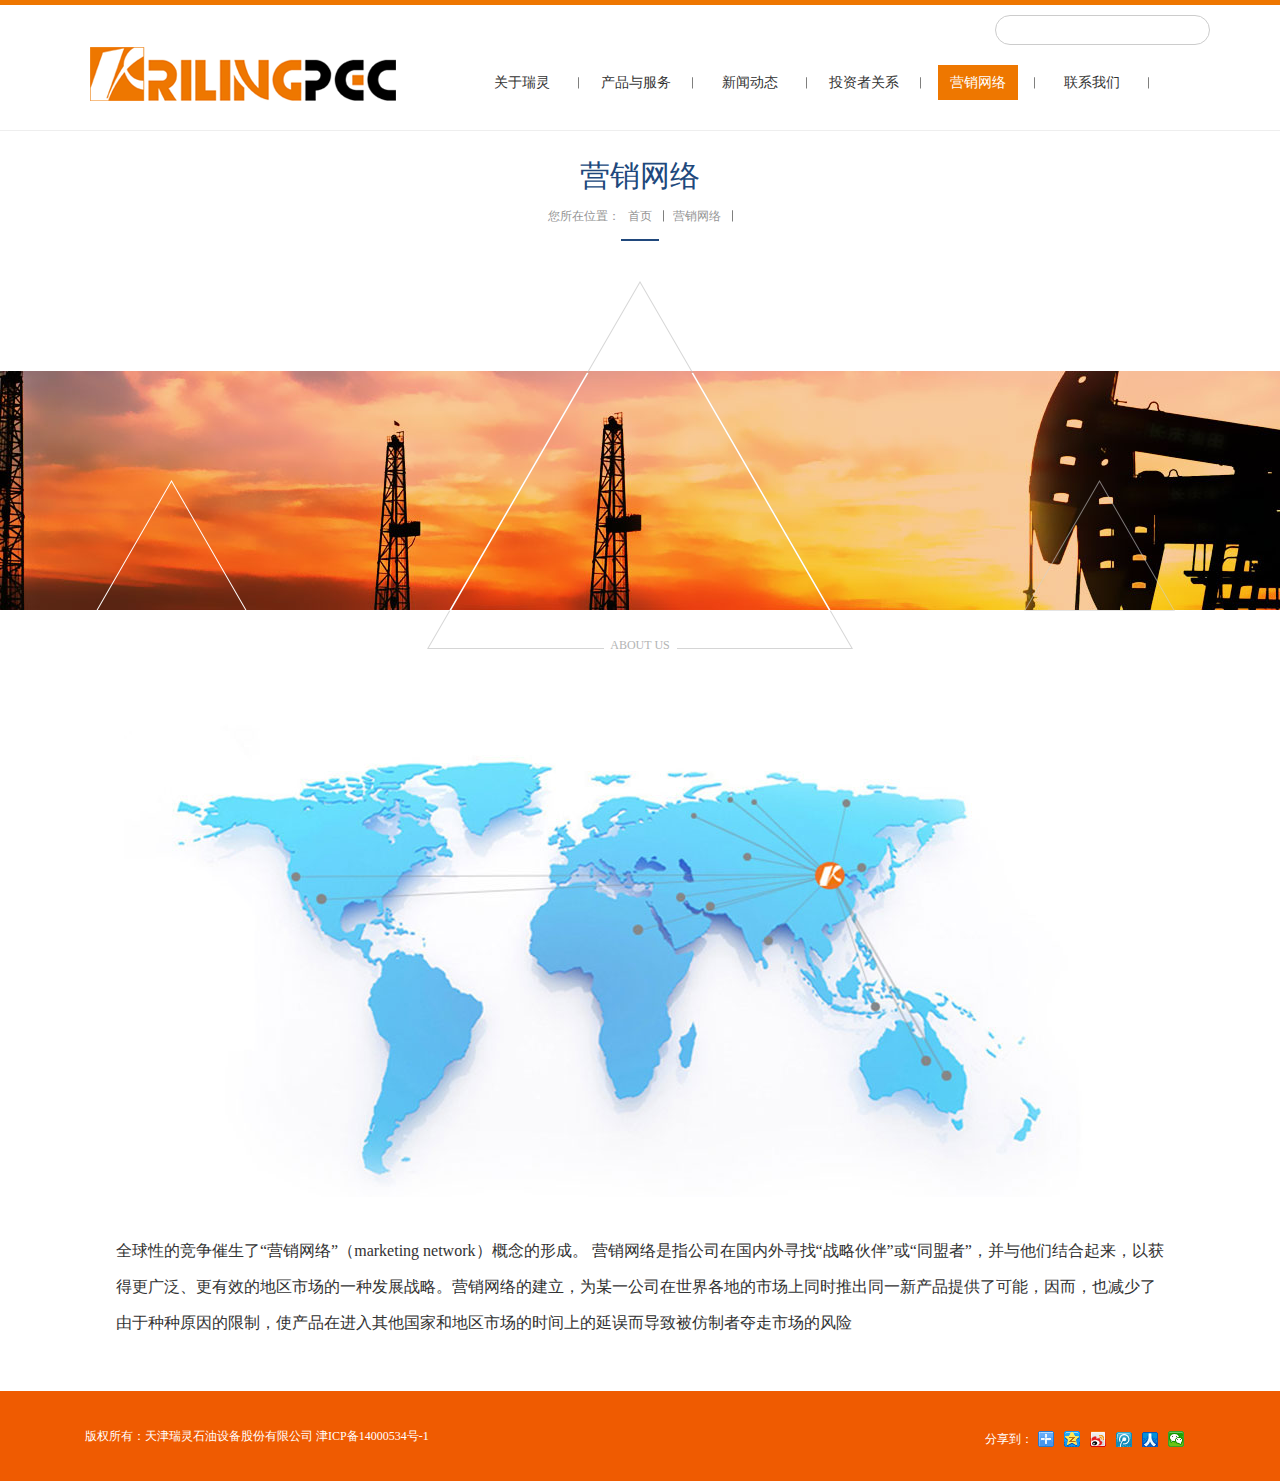
<file: template/yxwl.html>
<!DOCTYPE html>
<html>

	<head>
		<meta charset="UTF-8">
		<title></title>
		<link rel="stylesheet" href="../css/style.css" />
		<link rel="stylesheet" href="../css/bootstrap.css" />
		<script src="../js/jquery-2.1.4.min.js"></script>
		<script src="../js/top.js"></script>
	</head>

	<body>
		<div class="side" id="top_div">
			<ul>
				<li id="top" class="topp"></li>
				<li class="code">
					<div class="xx" style="display: none;">
						<img src="../img/code11.png" alt="">
					</div>
				</li>
			</ul>
		</div>
		
		<div class="head"></div>
		<div class="container">
			<div class="sousuo">
				<input type="text" />
			</div>
		</div>
		<div class="nav">
			<div class="nav_logo"></div>
			<ul class="nav_n">
				<li>
					<a href="gyrl.html">关于瑞灵</a>
				</li>
				<li>
					<a href="cpfw.html">产品与服务</a>
				</li>
				<li>
					<a href="xwdt.html" >新闻动态</a>
				</li>
				<li>
					<a href="tzz.html" >投资者关系</a>
				</li>
				<li>
					<a href="" class="active_nav">营销网络</a>
				</li>
				<li>
					<a href="lxwm.html">联系我们</a>
				</li>
			</ul>
		</div>
		<hr />
		<div class="gy_content">
			<div class="gy_cont_top">
				<p>营销网络</p>
				<div class="position">
					<span>您所在位置：</span>
					<a href="../index.html">首页</a>
					<a href="yxwl.html">营销网络</a>
				</div>
			</div>
			<div class="banner" style="background:url(../img/markban.jpg) center 90px no-repeat;">
				<i></i>
				<em>about us</em>
			</div>
		</div>
		
		<div class="main" id="box_right">
			<div class="info">
				<img src="../img/markmap.jpg"/>
				<br /><br />
				<p>
全球性的竞争催生了“营销网络”（marketing network）概念的形成。 营销网络是指公司在国内外寻找“战略伙伴”或“同盟者”，并与他们结合起来，以获得更广泛、更有效的地区市场的一种发展战略。营销网络的建立，为某一公司在世界各地的市场上同时推出同一新产品提供了可能，因而，也减少了由于种种原因的限制，使产品在进入其他国家和地区市场的时间上的延误而导致被仿制者夺走市场的风险 </p>
			</div>
		</div>

		<!--footer-->
		<div class=" footer footer_gyrl">
			<div class="footer_cont">
				<div class="footer_cont_left">版权所有：天津瑞灵石油设备股份有限公司 津ICP备14000534号-1</div>
				<div class="footer_cont_right">
					<ul>
						<p style="color: #fff !important;">分享到：</p>
						<li class="fx1">
							<div class="yjfx">
								<div class="yjfx_top">分享到</div>
								<ul class="ul_fx">
									<div class="fx_bj">
										<li class="yfx">一键分享</li>
									</div>
									<div class="fx_bj">
										<li class="xlwb">新浪微博</li>
									</div>
									<div class="fx_bj">
										<li class="wx">微信</li>
									</div>
									<div class="fx_bj">
										<li class="txwb">腾讯微博</li>
									</div>
									<div class="fx_bj">
										<li class="kxw">开心网</li>
									</div>
									<div class="fx_bj">
										<li class="bdtb">百度贴吧</li>
									</div>
									<div class="fx_bj">
										<li class="xsy">百度新首页</li>
									</div>
									<div class="fx_bj">
										<li class="hxwb">和讯微博</li>
									</div>
								</ul>
								<ul class="ul_fx">
									<div class="fx_bj">
										<li class="kj">QQ空间</li>
									</div>
									<div class="fx_bj">
										<li class="bdsc">百度云收藏</li>
									</div>
									<div class="fx_bj">
										<li class="rrw">人人网</li>
									</div>
									<div class="fx_bj">
										<li class="bdxc">百度相册</li>
									</div>
									<div class="fx_bj">
										<li class="txpy">腾讯朋友</li>
									</div>
									<div class="fx_bj">
										<li class="dbw">豆瓣网</li>
									</div>
									<div class="fx_bj">
										<li class="hy">QQ好友</li>
									</div>
									<div class="fx_bj">
										<li class="bdzx">百度中心</li>
									</div>
								</ul>
								<div class="yjfx_bottom">
									<div class="yjfx_bottom_cont">更多...</div>
								</div>
							</div>
						</li>
						<li class="fx2"></li>
						<li class="fx3"></li>
						<li class="fx4"></li>
						<li class="fx5"></li>
						<li class="fx6"></li>
					</ul>
				</div>
			</div>
		</div>
		</div>
	</body>
	<script>
		$('.fx1').mousemove(function() {
			$('.yjfx').show()
		})
		$('.fx1').mouseout(function() {
			$('.yjfx').hide()
		})

		$("#leftul li").click(function() {
			$("#leftul li").eq($(this).index()).addClass("car").siblings().removeClass("car");
			$("#box_right .right").hide().eq($(this).index()).show();
		})
	</script>

</html>
</file>
<file: css/style.css>
* {
	margin: 0;
	padding: 0;
	border: 0;
	list-style: none;
	font-family: "微软雅黑";
	font-size: 12px;
}

body,
ol,
ul,
h1,
h2,
h3,
h4,
h5,
h6,
p,
th,
td,
dl,
dd,
form,
fieldset,
legend,
input,
textarea,
select {
	margin: 0;
	padding: 0
}

body {
	font: 12px"宋体", "Arial Narrow", HELVETICA;
	background: #fff;
	-webkit-text-size-adjust: 100%;
}

em {
	font-style: normal
}

li {
	list-style: none
}

img {
	border: 0;
	vertical-align: middle
}

table {
	border-collapse: collapse;
	border-spacing: 0
}

p {
	word-wrap: break-word
}

.one {
	width: 100%;
	height: 100%;
	position: absolute;
	top: 2px;
}

.head {
	width: 100%;
	height: 5px;
	background: #EE7600;
}

.sousuo {
	float: right;
	width: 215px;
	height: 40px;
}

.sousuo input {
	width: 215px;
	height: 30px;
	border: #ccc solid 1px;
	margin-top: 10px;
	border-radius: 20px;

	text-indent: 10px;
	font-size: 10px;
}

.nav {
	width: 1110px;
	height: 65px;
	margin: 0 auto;
	position: relative;
	margin-top: 0px;
}

.nav_logo {
	width: 321px;
	height: 62px;
	background: url(../img/logo.png) no-repeat;
	float: left;
}

.nav_n {
	width: 700px;
	height: 35px;
	float: left;
	position: absolute;
	bottom: 0;
	right: 30px;
}

.nav_n li {
	float: left;
	padding: 0 17px 0 17px;
	text-align: center;
	line-height: 35px;
	background: url(../img/navline.png) no-repeat right;
}

.nav_n li a {
	color: #333333;
	width: 80px;
	height: auto;
	display: block;
	text-decoration: none;
	text-align: center;
	font-size: 14px;
}

.nav_n li a:link {
	color: #333333;
	text-decoration: none;
}

.nav_n li a:hover {
	background: #EE7700;
	color: #fff;
}

#menu {
	height: auto;
	margin: 0;
	padding: 0;
	position: fixed;
	left: 20px;
	top: 240px;
	list-style-type: none;
	z-index: 70;
	background: url(../img/leftnl.png) no-repeat;
	background-position: 7px;
}

#menu li {
	width: 90px;
	height: 15px;
	margin: 0 10px 28px 0;
	font-size: 14px;

}
#menu li span{
	margin-top: -3px;
	line-height: 15px;
	display: block;
	color: #949495;
}
#menu a {
	width: 15px;
	height: 15px;
	float: left;
	background-color: #F5F5F2;
	color: #949495;
	display: block;
	margin-right: 8px;
		border-radius: 50%;
	text-decoration: none;
	box-shadow: 0 0 1px #666;
}

#menu .active a {
	color: #fff;
	background-color: #FB9111;
}
#menu .active span {
	color: #FB9111;
	
}
.section {
	text-align: center;
	font: 50px "Microsoft Yahei";
	color: #fff;
}


/*.qhan{
	width: 30px;
	height: auto;
	position: fixed;
	z-index: 150;
	top:310px;
	left: 50px;
}
.menu li{
	width: 10px;
	height: 10px;
	margin-bottom: 20px;
	text-align: center;
	float: left;
	color: #13A79D;
	line-height: 20px;
	margin-right: 30px;
	font-size: 13px;
	background: #fff;
	border-radius: 50%;
	cursor: pointer;
	transition: 0.8s;
	margin-left: 5px;
	/*box-shadow: 0 0 3px #666;*/


}

/*.menu li.active{
	color: #333;
	border: #fff solid 1px;
	background: none;
	/*box-shadow: 0 0 8px blue;*/

}

/*.menu li:hover{
	background:none;
	box-shadow: 0 0 8px blue;
}*/

/*轮播图*/
.flexslider{position:relative;height:100%;overflow:hidden;background:url(../img/loading.gif) 50% no-repeat;}
	.slides{position:relative;z-index:1;}
	.slides li{height:550px;}
	.flex-control-nav{position:absolute;bottom:30px;z-index:2;width:100%;text-align:center;}
	.flex-control-nav li{display:inline-block;width:14px;height:14px;margin:0 5px;*display:inline;zoom:1;}
	.flex-control-nav a{display:inline-block;width:14px;height:14px;line-height:40px;overflow:hidden;background:url(../img/dot.png) right 0 no-repeat;cursor:pointer;}
	.flex-control-nav .flex-active{background: #E57200;border-radius: 50%;}

	.flex-direction-nav{position:absolute;z-index:3;width:100%;top:55%;}
	.flex-direction-nav li a{display:block;width:50px;height:50px;overflow:hidden;cursor:pointer;position:absolute;}
	.flex-direction-nav li a.flex-prev{left:40px;background:url(img/prev.png) center center no-repeat;}
	.flex-direction-nav li a.flex-next{right:40px;background:url(img/next.png) center center no-repeat;}
/*轮播图结束*/

/*第二屏*/
.ep{
	width: 100wh;
	height: 100vh;
	background: url(../img/bg1.png);
}
.ep h3{
	width: 1110px;
	height: 40px;
	
	display: block;
	margin: 0 auto;

	background: url(../img/about.png) no-repeat center center;
	margin-top: 3.5em;
}
.ep_cont{
	width: 1110px;
	height: 370px;
	margin: 0 auto;
	margin-top: 6em;
}
.ep_cont1{
	width: 250px;
	height: 370px;
	border: #E7E7E7 solid 1px;
	border-radius:15px;
	margin-right: 36px;
	float: left;
	transition: 1s;
}
.ep_cont1:hover{
	background: #EE7600;
	color: #fff !important;
}
.ep_cont1:hover .ep_wa{
	color: #fff !important;
}
.ep_cont1:hover .ep_tu{
	background: url(../img/abo11.png) no-repeat top center;
	background-position-y: -139px;
}
.ep_cont1:hover .jt{
	background: url(../img/abo55.png) no-repeat top center;
	background-position-y: -36px;
}
.ep_tu{
	width: 250px;
	height: 139px;
	margin-top: 40px;
	background: url(../img/abo11.png) no-repeat top center;
}

.ep_cont_m{
	margin: 0;
}
.ep_cont1 span{
	color: #333;
	height:50px;
	line-height: 60px;
	font-size: 16px;
	margin: 10px 0 30px 0;
	display: block;
}
.jt{
	width: 36px;
	height: 36px;
	background: url(../img/abo55.png) no-repeat;
	background-position: ;
	margin: 0 auto;
}
.ep_tu2{
	width: 250px;
	height: 139px;
	margin-top: 40px;
	background: url(../img/abo22.png) no-repeat top center;
}
.ep_cont1:hover .ep_tu2{
	background: url(../img/abo22.png) no-repeat top center;
	background-position-y: -139px;
}
.ep_tu3{
	width: 250px;
	height: 139px;
	margin-top: 40px;
	background: url(../img/abo33.png) no-repeat top center;
}
.ep_cont1:hover .ep_tu3{
	background: url(../img/abo33.png) no-repeat top center;
	background-position-y: -139px;
}
.ep_tu4{
	width: 250px;
	height: 139px;
	margin-top: 40px;
	background: url(../img/abo44.png) no-repeat top center;
}
.ep_cont1:hover .ep_tu4{
	background: url(../img/abo44.png) no-repeat top center;
	background-position-y: -139px;
}

/*第三屏*/
.sp{
	width: 100%;
	height: 100%;
	background: url(../img/de1.jpg);
}
.sp_center{
	width: 1110px;
	height: 465px;
	position: absolute;
	left: 0;right: 0;top:0;bottom: 0;
	margin: auto;
}
.sp h3{
	width: 1110px;
	height: 40px;
	
	display: block;
	margin: 0 auto;
	margin-bottom: 90px;
	background: url(../img/product.png) no-repeat center center;
}
.sp_lb{
	width: 1110px;
	height: 300px;
}
.sp_lb_left{
	width: 75px;
	height: 300px;
	float: left;
	position: relative;
}
.sp_lb_right{
	width: 75px;
	height: 300px;
	float: right;
	position: relative;
}
.sp_lb_center{
	width: 960px;
	height: 300px;
	float: left;	
	overflow: hidden;
}
.prev{
	position: absolute;
    left: 0px;
    top: 125px;
    display: block;
    width: 26px;
    height: 22px;
    overflow: hidden;
    cursor: pointer;
    background: url(../img/left.png) center center no-repeat;
}
.next{
	position: absolute;
    right: 0px;
    top: 125px;
    display: block;
    width: 26px;
    height: 22px;
    overflow: hidden;
    cursor: pointer;
    background: url(../img/right.png) right center no-repeat;
}
.lb_ul{
	width: 3000px;
	height: 250px;
}
.sp_lb_center li{
	width: 220px;
	height: 250px;
	float: left;
	margin-right: 27px;
	cursor: pointer;
}
.sp_lb_center li p{
	width: 220px;
	height: 220px;
	float: left;
	margin-right: 26px;
	overflow: hidden;
	cursor: pointer;
}
.sp_lb_center li p img{
	width: 220px;
	height: 220px;
	transition: 0.5s ease;
}
.sp_lb_center li span{
	width: 220px;
	height: 30px;
	display: block;
	text-align: left;
}
.sp_lb_center li img:hover{
	transform: scale(1.3);
}
.sp_lb_center li p:hover{
	border: #EF8A10 9px solid   ;
}
.sp_lb_center li:hover{
	color: #EF8A10;
}
.sp_lb_center .lb_m{
	margin: 0 !important;
}
.sp_d{
	width: 1110px;
	height: 55px;
	margin: 0 auto;
}
.sp_d_btn{
	width: 225px;
	height: 50px;
	border: #fff solid 1px;
	margin: 0 auto;
	font-size: 17px;
	line-height: 50px;
	border-radius: 30px;
	color: #EF8A10;
	transition: 0.8s;
	cursor: pointer;
}
.sp_d_btn:hover{
	background: #EF5B01;
	color: #fff;
	border: none;
}

/*第四屏*/
.ssp_bj{
	background: white !important;
}
.ssp_center{
	width: 100%;
	height: 525px;
	position: absolute;
	left: 0;right: 0;top:0;bottom: 0;
	margin: auto;
}
.ssp_center h3{
	width: 100%;
	height: 40px;
	
	display: block;
	margin: 0 auto;
	margin-bottom: 40px;
	background: url(../img/news.png) no-repeat center center;
}
.ssp_xian{
	width: 100%;
	height: 25px;
	border-bottom:#ccc solid 1px ;
}
.ssp_xian_center{
	width: 200px;
	height: 25px;
	margin: 0 auto;
	position: relative;
}
.ssp_xian_center ul{
	position: absolute;
	left: 0;
	top: 8px;
}
.ssp_xian_center li{
	width: 90px;
	height: 30px;
	margin: 0 auto;
	border: #ccc solid 1px;
	float: left;
	background: #fff;
	line-height: 28px;
	margin-right: 20px;
	color: #333;
}

.ssp_hy{
	border: #ccc solid 1px;
	margin: 0 !important;
	color: #333;
}
.ssp_xw{
	width: 1110px;
	height: 260px;
	margin: 0 auto;
	margin-top: 90px;
	position: relative;
}
.xw_one{
	display: block;
	position: absolute;
	left: 0;
}
.xw_two{
	display: none;
	position: absolute;
	left: 0;
}
.ssp_xw li{
	width: 530px;
	height: 80px;
	float: left;
	margin-bottom: 30px;
}
.ssp_xw li.ssp_xwr{
	float: right;
}
.xw_left{
	width: 80px;
	height: 80px;
	padding: 15px;
	color: #434242;
	float: left;
	background: url(../img/bian.png) no-repeat;
}
.xw_left b{
	font-size: 25px;
}
.xw_right{
	width: 430px;
	height: 80px;
	float: right;
	text-align: left;
	color: #434242;
}
.xw_right b{
	    font-size: 16px;
    white-space: nowrap;
    /* width: 399px; */
    display: block;
    overflow: hidden;
    padding: 0px 0 5px 0;
    text-overflow: ellipsis;
}
.xw_right p{
	 line-height: 20px;
}
.ss_p{
	width: 100%;
}
.ssp_d_btn{
	line-height: 52px;
	border: #ccc solid 1px;
}

/*第5屏*/
.w_p{
	width: 100%;
	height: 100%;
	background: url(../img/de3.jpg) no-repeat;
	background-size: 100% 100%;
}
.w_p_cont{
	width: 1110px;
	height: 560px;
	position: absolute;
	left: 0;right:0;top: 0;bottom: 0;
	margin: auto;
}
.w_p_cont_top{
	width: 500px;
    height: 270px;
    background: url(../img/irmbg.png) right bottom no-repeat;
    margin: 0 auto;
    padding-top: 60px;
    position: relative;
}
.w_p_cont_top img{
	    width: 330px;
    height: 240px;
    position: absolute;
    left: 0;
    top: 0;
}
.w_p_size{
	width: 1000px;
	height: 140px;
	margin: 0 auto;
	margin-top: 60px;
	line-height: 34px;
	color: #fff;
	font-size: 14px;
	text-align: center;
	margin-bottom: 50px;
}
/*第六屏*/

.l_p_cont{
	width: 1110px;
	height: 560px;
	position: absolute;
	top: 0;
	left: 0;
	right: 0;
	bottom: 0;
	margin: auto;
}
.l_p_cont h3{
	width: 100%;
	height: 40px;	
	display: block;
	margin: 0 auto;
	margin-bottom: 20px;
	background: url(../img/mark.png) no-repeat center center;
}
.l_cont_xia{
	width: 1110px;
	height: 500px;
	padding-bottom: 20px;
	background:url(../img/map.png) no-repeat right;
	overflow: hidden;
}
.l_cont_xia_left{
	width: 360px;
	height: 265px;
	margin-top: 90px;
}
.fuwu{
	    font-size: 30px;
    color: #080808;
    font-weight: normal;
    margin: 10px auto;
    text-align: left;
}
.markwz{
	    font-size: 14px;
    color: #080808;
    line-height: 30px;
    margin: 25px auto;
    text-align: left;
}
.l_p_btn{
	float: left;
	border: #ccc solid 1px;
}

.footer{
	width: 100%;
	height: 90px;
	background: #EF5B01;
	position: absolute;
	bottom: 0;z-index: 9999;
	opacity: 1;
	margin-top: 20px;
}
.footer_cont{
	width: 1110px;
	height: 90px;
	margin: 0 auto;
}
.footer_cont_left{
	width: 360px;
	height: 90px;
	line-height: 90px;
	color: #fff;
	float: left;
}
.footer_cont_right{
	width: 210px;
	height: 30px;
	margin-top: 40px;
	float: right;
}
.footer_cont_right p{
	width: auto;
	height: auto;
	margin-right: 5px;
	float: left;
}
.footer_cont_right li{
	width:16px;
	height: 16px;
	float: left;
	margin-right: 10px;
}
.fx1{
	position: relative;
}
.footer_cont_right li.fx1{
	background: url(../img/icons_0_16.png) no-repeat;
	background-position:0px 0px;
}
.footer_cont_right li.fx2{
	background: url(../img/icons_0_16.png) no-repeat;
	background-position:0px -52px;
}
.footer_cont_right li.fx3{
	background: url(../img/icons_0_16.png) no-repeat;
	background-position:0px -104px;
}
.footer_cont_right li.fx4{
	background: url(../img/icons_0_16.png) no-repeat;
	background-position:0px -259px;
}
.footer_cont_right li.fx5{
	background: url(../img/icons_0_16.png) no-repeat;
	background-position:0px -207px;
}
.footer_cont_right li.fx6{
	background: url(../img/icons_0_16.png) no-repeat;
	background-position:0px -1612px;
}
.yjfx{
	width: 225px;
	height: 325px;
	background: #fff;
	position: absolute;
	top: -328px;
	border: #E9E9E9 solid 1px;
	display: none;
}
.yjfx_top{
	width: 225px;
	height: 30px;
	text-align: left;
	line-height: 30px;
	background: #F6F6F6;
	color: #333;
	text-indent: 10px;
}
.ul_fx{
	width: 95px;
	height: 245px;
	float: left;
	margin: 10px 0 0px 10px;
}
.fx_bj{
	width: 95px;
	height: 30px;
	padding-left: 5px;
	cursor: pointer;
}
.fx_bj:hover{
	width: 95px;
	height: 30px;
	background: #f1f1f1;
	color: #333;
}
.ul_fx li{
	width: 95px;
	height: 16px;
	text-align: left;
	text-indent: 20px;
	margin-top: 7px;
	color: #333;
}

.ul_fx li.yfx{
	background: url(../img/icons_0_16.png) no-repeat !important;
	background-position:0px -2444px;
}
.ul_fx li.xlwb{
	background: url(../img/icons_0_16.png) no-repeat;
	background-position:0px -104px;
}
.ul_fx li.wx{
	background: url(../img/icons_0_16.png) no-repeat;
	background-position:0px -1612px;
}
.ul_fx li.txwb{
	background: url(../img/icons_0_16.png) no-repeat;
	background-position:0px -260px;
}
.ul_fx li.kxw{
	background: url(../img/icons_0_16.png) no-repeat;
	background-position:0px -312px;
}
.ul_fx li.bdtb{
	background: url(../img/icons_0_16.png) no-repeat;
	background-position:0px -727px;
}
.ul_fx li.xsy{
	background: url(../img/icons_0_16.png) no-repeat;
	background-position:0px -156px;
}
.ul_fx li.hxwb{
	background: url(../img/icons_0_16.png) no-repeat;
	background-position:0px -990px;
}
.ul_fx li.kj{
	background: url(../img/icons_0_16.png) no-repeat;
	background-position:0px -52px;
}
.ul_fx li.bdsc{
	background: url(../img/icons_0_16.png) no-repeat;
	background-position:0px -3069px;
}
.ul_fx li.rrw{
	background: url(../img/icons_0_16.png) no-repeat;
	background-position:0px -208px;
}
.ul_fx li.bdxc{
	background: url(../img/icons_0_16.png) no-repeat;
	background-position:0px -2548px;
}
.ul_fx li.txpy{
	background: url(../img/icons_0_16.png) no-repeat;
	background-position:0px -365px;
}
.ul_fx li.dbw{
	background: url(../img/icons_0_16.png) no-repeat;
	background-position:0px -469px;
}
.ul_fx li.hy{
	background: url(../img/icons_0_16.png) no-repeat;
	background-position:0px -2652px;
}
.ul_fx li.bdzx{
	background: url(../img/icons_0_16.png) no-repeat;
	background-position:0px -3120px;
}
.yjfx_bottom{
	width: 225px;
	height: 30px;
	text-align: right;
	line-height: 30px;
	background: #F6F6F6;
	color: #333;
	float: left;
	padding-right: 10px;
	margin-top: 5px;
}
.yjfx_bottom_cont{
	width: 70px;
	height: 25px;
	float: right;
	margin-top: 4px;
	line-height: 25px;
	text-align: center;
	background: url(../img/icons_0_16.png) no-repeat;
	background-position-y: 5px;
}


/*关于瑞灵*/
.gy_content{
	width: 100%;
	height: auto;
	margin-bottom: 30px;
}
.gy_cont_top{
	width: 300px;
	height: 120px;
	margin: 0 auto;
	margin-top: 30px;
}
.gy_cont_top p{
    font-size: 30px;
    line-height: 30px;
    text-align: center;
    color: #20487c;
}
.position{
	width: 300px;
    font-size: 14px;
    background: url(../img/line.png) center bottom no-repeat;
    text-align: center;
    margin: 15px auto;
    padding-bottom: 15px;
    color: #949494;
}
.position a {
    color: #949494;
    margin: 5px 0;
    background: url(../img/navline.png) right no-repeat;
    padding-left: 5px;
    padding-right: 12px;
    text-align: center;
}
.banner {
    width: 100%;
    min-width: 1108px;
    height: 368px;
    position: relative;
}
.banner i {
    background: url(../img/sanj.png) center center no-repeat;
    width: 1079px;
    height: 368px;
    position: absolute;
    top: 0px;
    left: 50%;
    margin-left: -544px;
    z-index: 999;
}
.banner em {
    width: 100px;
    height: 12px;
    font-size: 12px;
    color: #b3b4b4;
    position: absolute;
    bottom: 0px;
    left: 50%;
    margin-left: -50px;
    z-index: 999;
    text-transform: uppercase;
    text-align: center;
}
.active_nav{
	background: #EE7700 !important;
	color: #fff !important;
}
.column {
    width: 1108px;
    height: 56px;
    margin: 20px auto;
    text-align: center;
}
.column li{
    color: #404040;
    width: 198px;
    font-size: 16px;
    border-left: 1px solid #e1e1e1;
    border-top: 1px solid #e1e1e1;
    border-bottom: 1px solid #e1e1e1;
    line-height: 56px;
    background: #f9f9f9;
    display: inline-block;
    margin-right: -4px;
    cursor: pointer;
    -webkit-touch-callout: none;
    -webkit-user-select: none;
    -khtml-user-select: none;
    -moz-user-select: none;
    -ms-user-select: none;
    user-select: none;
}
.column li:hover{
   background: #EE7700;
   color: #fff;
}
.column li.car{
background: #EE7700;
   color: #fff;	
}
.zzjg{
	border-right: 1px solid #e1e1e1;
}
.main {
    width: 100%;
    height: auto;
    margin: 50px 0px;
    min-width: 1108px;
  display: block;
}
.info {
    width: 1048px;
    height: auto;
    margin: 0 auto;
    line-height: 36px;
    display: block;
}
.info p{
    font-size: 16px;
}
.footer_gyrl{
	position: relative;
}
.info2 {
    width: 1048px;
    height: auto;
    margin: 0 auto;
  
    line-height: 36px;
    display: none;
}
.info2 p{
    font-size: 16px;
}
.info3{
	width: 1048px;
	height: 700px;
	display: none;
	margin: 0 auto;
}
.info3 li{
	    float: left;
    margin: 0 58px 28px 0;
    width: 214px;

    height: 300px;
}
.info3 li .img{
	    width: 215px;
    height: 260px;
    text-align: center;
    overflow: hidden;
}
.info3 li .img img{
	width: 100%;
	height: 100%;
	cursor: pointer;
}
.info3 li .name{
	color: #282828;
    font-size: 14px;
    text-align: center;
    line-height: 37px;
    width: 214px;
    height: 37px;
    clear: both;
    cursor: pointer;
}
.info3 li .name:hover{
	color: #EE7700;
}
.pages {
    text-align: center;
    margin: 40px auto;
    line-height: 30px;
    color: #696969;
    clear: both;
}
.pages a {
    background: #e2e2e2;
    margin: 0 8px;
    padding: 5px;
}
.pages a:link{
  
    text-decoration: none;
    color: #333;
  
}
.pages a:hover{
    background: #EE7700;
    margin: 0 8px;
    padding: 5px;
    text-decoration: none;
    color: #fff;
  
}
.pages .currentpage {
    background: #ee7600;
    color: #fff !important;
}
.pages a {
    background: #e2e2e2;
    margin: 0 8px;
    padding: 5px;
}

.info4{
	width: 1048px;
	height: 500px;
	display: none;
	margin: 0 auto;
}

/*产品与服务*/
.info_cp{
	width: 1000px;
	height: 800px;
	display: block;
	margin:  0 auto;
}
.info_cp li{
	width: 285px;
	height: 330px;
	float: left;
	margin-right: 60px;
	margin-bottom: 30px;
	border: #ccc solid 1px;
}
.info_cp li.info_cp_margin{
	margin: 0;
}
.info_cp1_img{
	width: 285px;
	height: 280px;
}
.info_cp1_img img{
	width: 100%;
	height: 100%;
}
.cp_name{
	width: 100%;
	height: 50px;
	line-height: 50px;
	text-align: center;
	cursor: pointer;
}
.cp_name:hover{
	background: #EF5B01;
	color: #fff;
}
.info_cp2{
	width: 1000px;
	height: 800px;
	display: none;
	margin:  0 auto;
}
.info_cp3{
	width: 1000px;
	height: 700px;
	display: none;
	margin:  0 auto;
}
.info_cp3 p{
	font-size: 16px;
	line-height: 34px;
}

.news_list {
    width: 1048px;
    margin: 0 auto;
}
.news_list li {
    height: 135px;
    padding: 25px 0;
    border-bottom: 1px dashed #c6c4c4;
}
.news_list li a:link{
    color: #333;
}
.news_list li .img {
    float: left;
    width: 83px;
    height: 83px;
}
.news_list li .img img {
    width: 83px;
    height: 83px;
}
.news_list li .new {
    float: right;
    width: 945px;
    height: 83px;
   
}
.names {
    width: 945px;
    font-size: 16px;
     margin-bottom: 10px;
}
.names span {
    float: right;
    display: block;
    font-size: 12px;
    color: #9e9e9e;
}
.tz_info1{
	width: 900px;
    margin: 0 auto;
}
.tz_info1 li{
	font-size: 14px;
	margin: 10px 0 10px 0;
	cursor: pointer;
}
.tz_info1 li:hover{
	color: #666;
}

.tz_info2{
	width: 900px;
    margin: 0 auto;
    display: none;
}
.zcc_infoul{
	width: 460px;
}
.tz_info2 li{
	width: auto;
	font-size: 14px;
	margin: 10px 0 10px 0;
	cursor: pointer;
	overflow: hidden;
}
.lxwm_info{
	width: 1150px;
	height: 350px;

	margin: 0 auto;
}


.lxwm_info{
	width: 1150px;
	height: 350px;
	
	margin: 0 auto;
}
.tz_info3{
	width: 550px;
    display: block;
    float: left;
}
.zcc_infoul{
	width: 460px;
}
.tz_info3 li{
	width: auto;
	font-size: 14px;
	margin: 10px 0 10px 0;
	cursor: pointer;
	overflow: hidden;
}.form_us {
    float: right;
    width: 440px;

}
input{
	outline: none;
}
.form_us input[type="text"] {
    height: 40px;
    width: 440px;
    padding: 5px 0 5px 22px;
    border: 1px solid #dedede;
    color: #aaa;
}
.form_us textarea {
    font-size: 12px;
    height: 78px;
    width: 440px;
    padding: 5px 0 5px 22px;
    border: 1px solid #dedede;
    color: #aaa;
   outline: none;
}
.text {
    height: 30px;
    width: 130px;
    padding: 0 12px;
    border: none;
    float: left;
    line-height: 30px;
}
.form_us .text {
    font-size: 12px;
    overflow: hidden;
    margin: 4px auto;
}
.form_us .submit {
    width: 440px;
    height: 30px;
    line-height: 30px;
    background: #d0d0d0;
    border: none;
    font-size: 14px;
    color: #777;
    cursor: pointer;
    margin-top: 10px;
}
.form_us .submit:hover{
    background: #EF5B01;
    color: #fff;
}
.side{
	width: 45px;
	height: auto;
	position: fixed;
	right: 10px;
	top: 300px;
	z-index: 999;
	opacity: 0;
	transition: 1s;
}
.side li{
	width: 45px;
	height: 40px;
	margin-top:5px;
	background: #EF5B01;
	color: #fff;
	text-align: center;
	line-height: 40px;
	font-weight: bold;
	cursor: pointer;
	-moz-user-select: none;
	-webkit-user-select: none;
	user-select: none;
}
.side li.topp{
	height: 55px;
	background: url(../img/top.png) no-repeat;
}
.side li.code{
	background: url(../img/code.png) no-repeat;
}
.side .xx {
    position: absolute;
    right: 44px;
    top: 45px;
    width: 134px;
    height: 127px;
    background: url(../img/code1.png) no-repeat;
    display: none;
}
.side .xx img {
    margin: 22px 25px;
    width: 80px;
    height: 80px;
    display: block;
}
</file>
